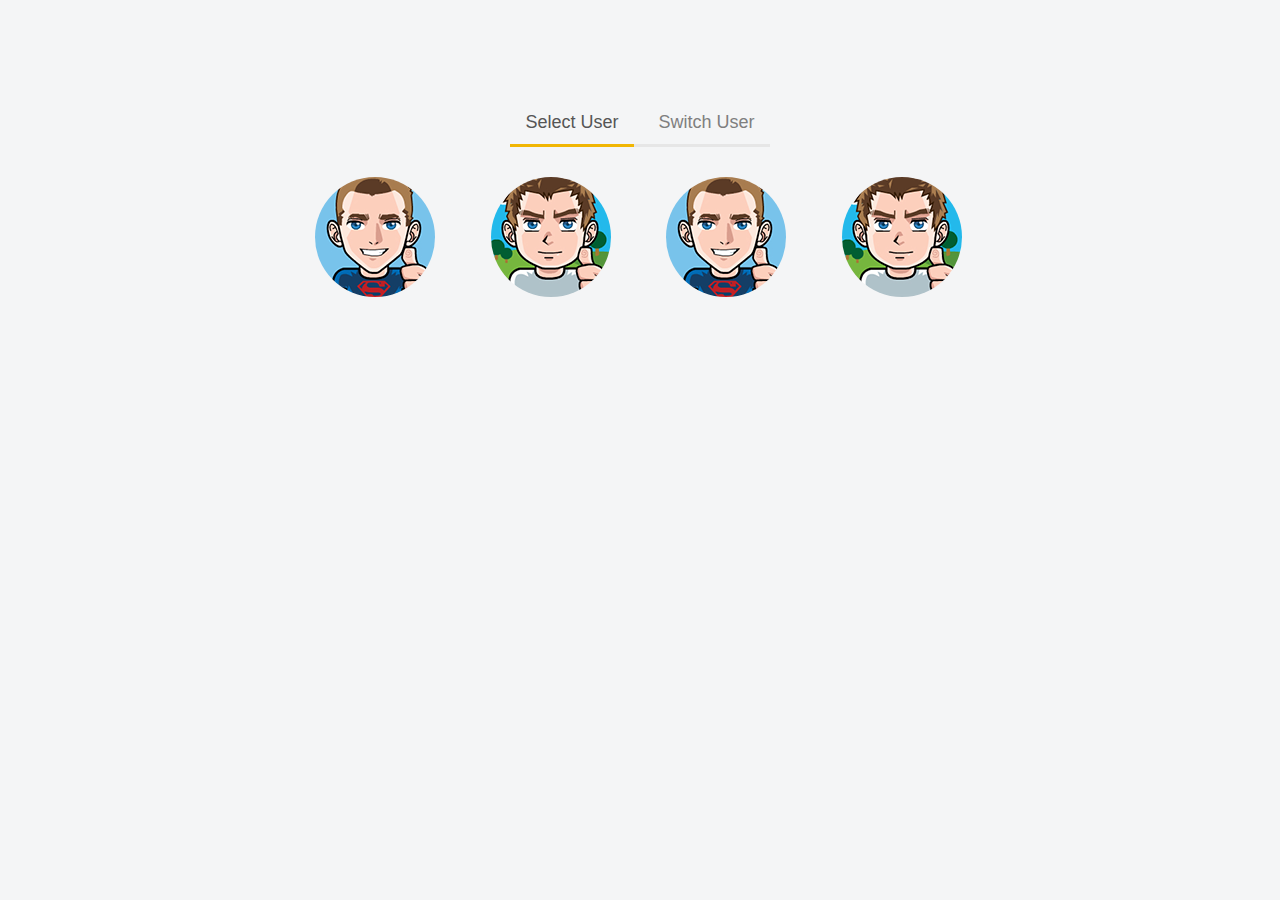
<file: first.html>
<!DOCTYPE html>
<!--[if lt IE 7]>      <html class="no-js lt-ie9 lt-ie8 lt-ie7"> <![endif]-->
<!--[if IE 7]>         <html class="no-js lt-ie9 lt-ie8"> <![endif]-->
<!--[if IE 8]>         <html class="no-js lt-ie9"> <![endif]-->
<!--[if gt IE 8]><!--> <html class="no-js"> <!--<![endif]-->
	<head>
		<meta charset="utf-8">
		<meta http-equiv="X-UA-Compatible" content="IE=edge">
		<title>Roots login</title>
		<meta name="description" content="">
		<meta name="viewport" content="width=device-width, initial-scale=1">

		<link rel="stylesheet" href="css/style.css">
	</head>
	<body>

		<!-- content -->
		<div id="login">
			<div>
				<ul class="tabs_navigation tabs_navigation_login">
					<li><a href="" data-tab="select-user" class="active" id="select_user_tab">Select User</a></li>
					<li><a href="" data-tab="switch-user">Switch User</a></li>
				</ul>
				<ul class="tabs">
					<li data-tab="select-user" class="active_tab">
						<ul class="select-user">
							<li>
								<a href="" data-username="UserOne">
									<img src="images/loginUserOne.png" alt="UserOnePhoto">
								</a>
								<div class="select-user-align"></div>
							</li>
							<li>
								<a href="" data-username="UserTwo">
									<img src="images/loginUserTwo.png" alt="UserTwoPhoto">
								</a>
								<div class="select-user-align"></div>
							</li>
							<li>
								<a href="" data-username="UserOne">
									<img src="images/loginUserOne.png" alt="UserOnePhoto">
								</a>
								<div class="select-user-align"></div>
							</li>
							<li>
								<a href="" data-username="UserTwo">
									<img src="images/loginUserTwo.png" alt="UserTwoPhoto">
								</a>
								<div class="select-user-align"></div>
							</li>
						</ul>
						<form action="second.html" id="user_login" class="login_form rounded">
							<ul class="form-list">
								<li>
									<div class="alert alert-error rounded">
										<a href="" class="alert-close"></a>
										<p>An error message goes here!</p>
									</div>
									<input type="hidden" id="username" name="username" value="" class="input">
									<input type="password" placeholder="Password" class="input">
								</li>
								<li>
									<input type="submit" value="Login" class="btn btn-wide btn-apply">
									<a href="" class="link-simple">forgot your password?</a>
								</li>
							</ul>
						</form>
					</li>
					<li data-tab="switch-user">
						<form action="second.html" id="user_switch" class="login_form rounded">
							<ul class="form-list">
								<li><input type="text" name="username" placeholder="Username" class="input"></li>
								<li><input type="password" placeholder="Password" class="input"></li>
								<li>
									<input type="submit" value="Login" class="btn btn-wide btn-apply">
									<a href="" class="link-simple">forgot your password?</a>
								</li>
							</ul>
						</form>
					</li>
				</ul>
			</div>
		</div>
		<!-- content end -->

		<!-- scripts -->
		<script src="https://cdnjs.cloudflare.com/ajax/libs/jquery/1.10.2/jquery.js"></script>
		<script>
		$(document).ready(function() {

			// select user
			$("#user_login").hide();

			function open_users() {
				$(".select-user a").removeClass("active"); // remove active class on user elements
				$(".select-user a").show(300); // show hidden users
				$("#user_login").animate({opacity: '0', height: 'toggle'}, 500); // hide login form
			}

			function close_users(element) {
				element.addClass("active");
				$(".select-user a").not(element).hide(300);
				$("#username").val($(element).data("username"));
				$("#user_login").animate({opacity: '1', height: 'toggle'}, 500);
			}

			$(".select-user a").click(function(e){
				e.preventDefault();

				if($(this).hasClass("active")) {
					open_users();
				} else {
					close_users($(this));
				}
			});
			// select user end

			// $("#select_user_tab").not("active").click(function() { // open users when you go back from switch user to select user tab. remove if unwanted.
			// 	if ($(this).hasClass("active")) {
			// 		return;
			// 	} else {
			// 		open_users();
			// 	}
			// });

			// select user end

			// tabs responsive slide --- uncomment this to have tabs with effects.
			// var done = true;

			// $(".tabs_navigation a").click(function(e){
			// 	e.preventDefault();

			// 	// variables
			// 	tabs_navigation = $(this).closest(".tabs_navigation");
			// 	tabs = tabs_navigation.siblings(".tabs");
			// 	tab_selected = $(this).data("tab");
			// 	tab_element = tabs.find("[data-tab='" + tab_selected + "']");


			// 	if ($(this).hasClass("active") || !done) {

			// 		return;

			// 	} else {

			// 		done = false;

			// 		// tabs navigation
			// 		tabs_navigation.find("a.active").removeClass("active");
			// 		$(this).addClass("active");

			// 		// tabs
			// 		tabs.find(".active_tab").fadeOut(300);

			// 		tabs.animate({
			// 			height: tab_element.height()
			// 		}, 300, function(){
			// 			$(this).css( "height", "auto" );
			// 		});

			// 		tab_element.fadeIn(300, function(){
			// 			tabs.find(".active_tab").removeClass("active_tab");
			// 			$(this).addClass("active_tab");
			// 			done = true;
			// 		});

			// 	};

			// });
			// tabs responsive slide end

			// tabs responsive regular
			$(".tabs_navigation a").click(function(e){
				e.preventDefault();

				// variables
				tabs_navigation = $(this).closest(".tabs_navigation");
				tabs = tabs_navigation.siblings(".tabs");
				tab_selected = $(this).data("tab");
				tab_element = tabs.find("[data-tab='" + tab_selected + "']");


				if ($(this).hasClass("active") == false) {

					// tabs navigation
					tabs_navigation.find("a.active").removeClass("active");
					$(this).addClass("active");

					// tabs
					tabs.find(".active_tab").css("display", "none");

					tabs.css("height", tab_element.height());
					tabs.css( "height", "auto" );

					tab_element.css("display", "block");
					tabs.find(".active_tab").removeClass("active_tab");
					tab_element.addClass("active_tab");
				}

			});
			// tabs responsive regular end

			// Alert
			$(".alert-close").click(function(e){
				e.preventDefault();

				$(this).parent().animate({opacity: "0"}, 300, function(){
					$(this).empty();
					$(this).css({
							margin : '0px',
							padding : '0px',
							height : '0px'
					});
				});
			});
			// Alert end

		});
		</script>
		<!-- scripts end -->

	</body>
</html>
</file>
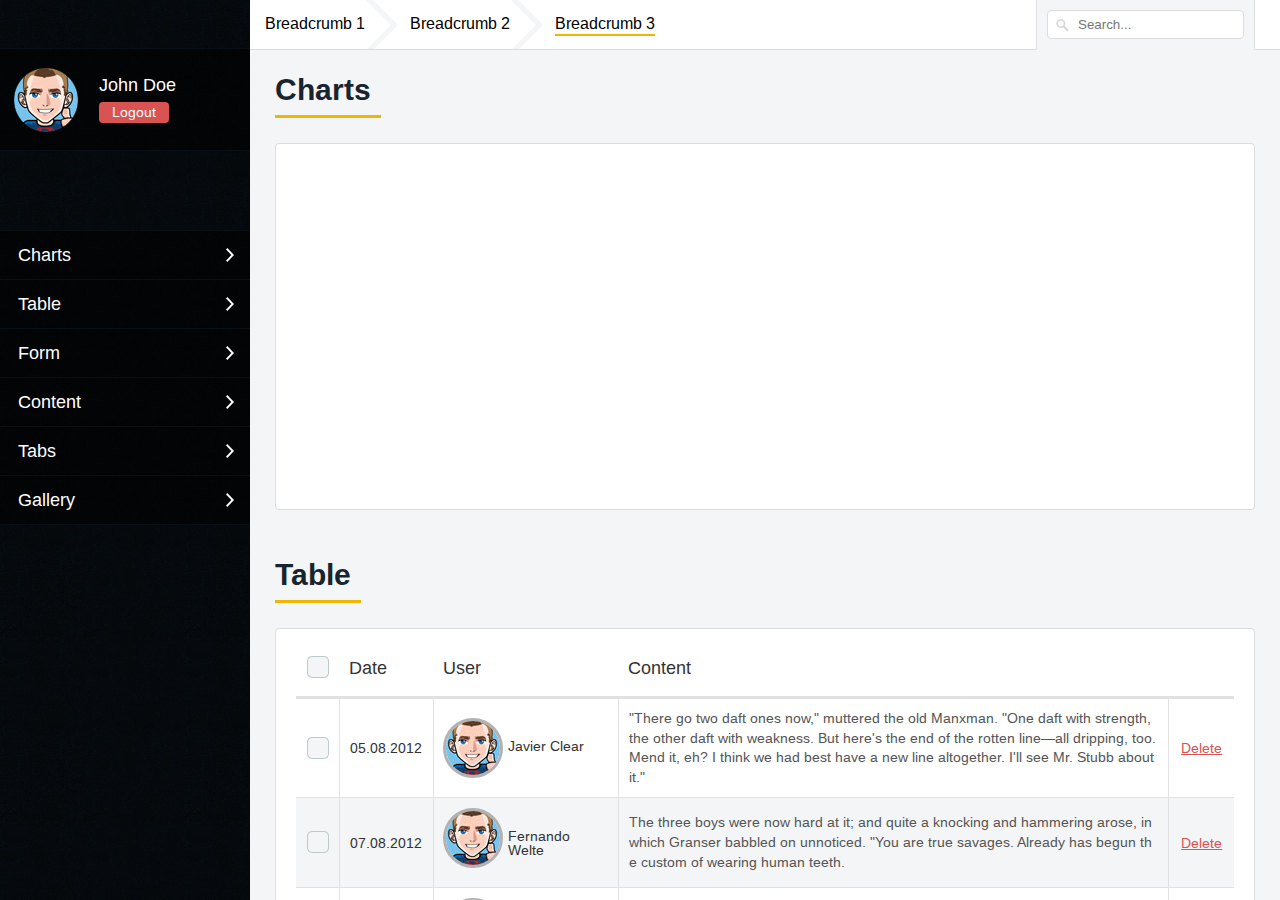
<file: main.html>
<!doctype html>
<!--[if lt IE 7]> <html class="no-js lt-ie9 lt-ie8 lt-ie7" lang="en"> <![endif]-->
<!--[if IE 7]>    <html class="no-js lt-ie9 lt-ie8" lang="en"> <![endif]-->
<!--[if IE 8]>    <html class="no-js lt-ie9" lang="en"> <![endif]-->
<!--[if gt IE 8]><!--> <html class="no-js" lang="en"> <!--<![endif]-->
<head>
  <meta charset="utf-8">
  <meta http-equiv="X-UA-Compatible" content="IE=edge,chrome=1">
  <title>Roots - Admin theme</title>
  <meta name="description" content="">

  <meta name="viewport" content="width=device-width">
  <link rel="stylesheet" href="css/screen.css">
  <!--[if lte IE 8]>
    <link rel="stylesheet" type="text/css" href="css/screenie8.css" />
    <script src="js/css3-mediaqueries.js" type="text/javascript"></script>
    <style type="text/css">
        #breadcrumbContainer select { display: inline !important; width:100%; margin-top:4px;}
        #breadcrumbContainer dl { display: none !important; }
    </style>
  <![endif]-->
  <link rel="stylesheet" href="css/lightbox.css" type="text/css" media="screen" />
  <link rel="stylesheet" href="css/jquery_ui/jquery.ui.all.css">
  <link href='http://fonts.googleapis.com/css?family=Arimo:400,400italic,700,700italic' rel='stylesheet' type='text/css'>

   <!-- HTML5 shim, for IE6-8 support of HTML5 elements -->
    <!--[if lt IE 9]>
     <script src="js/html5shiv.js" type="text/javascript"></script>
    <![endif]-->
  
  <script src="js/selectivizr-min.js" type="text/javascript"></script>

</head>
<body>
  <!--[if lt IE 7]><p class=chromeframe>Your browser is <em>ancient!</em> <a href="http://browsehappy.com/">Upgrade to a different browser</a> or <a href="http://www.google.com/chromeframe/?redirect=true">install Google Chrome Frame</a> to experience this site.</p><![endif]-->
<div class="sidebar cf"><!--Sidebar content-->  

  <div id="user_id" class="cf">
    <div id="user_idCenter">
        <div class="photoContainer">
            <div class="photoContainerBackground"></div>
            <img src="images/user.png" alt="" class="photoPhoto">
        </div>
        <div id="name">
            <p>John Doe</p>
            <a href="index.html">Logout</a>
        </div>
    </div>
  </div>

  <nav id="menu" class="cf">
    <div class="helperDiv cf">
        <a href="#chartsContent" class="menuItem">Charts</a>
        <a href="#tableContent" class="menuItem">Table</a>
        <a href="#formContent" class="menuItem">Form</a>
        <a href="#contentContent" class="menuItem">Content</a>
        <a href="#tabsContent" class="menuItem">Tabs</a>
        <a href="#galleryContent" class="menuItem">Gallery</a>
    </div>
  </nav>

</div>
<div class="content"><!--Body content-->
    
    <div class="infoField">
        <div id="breadcrumbContainer">
            <ul id="breadcrumbs"><!-- BREADCRUMBS -->
                <li><a href="" >Breadcrumb 1</a></li>
                <li><a href="" >Breadcrumb 2</a></li>
                <li><a href="" >Breadcrumb 3</a></li>
            </ul><!-- BREADCRUMBS END -->
        </div>
        <div id="searchFiled">
            <form method="get" action="/search">
            <input name="searchField" type="text" size="40" placeholder="Search..." />
            </form>
        </div>
    </div>

  <div class="contents cf">

    <!-- CHARTS -->
    <h2 class="contentHeading"><a id="chartsContent">Charts</a></h2>
    <section class="chartSection">
        <div id="chart-line" style="width:100%;height:300px"></div>
    </section>
    <!-- CHARTS END -->

    <!-- TABLE -->
    <h2 class="contentHeading"><a id="tableContent">Table</a></h2>
    <section class="tableSection">
        <table class="bordered" id="borderedTableSorter">

            <thead>
            <tr>
                <th class="tableCheckBox"><p class="checkers">
                    <input type="checkbox" id="sa_borderedCheckbox" name="sa_borderedCheckbox" data-checkbox-name="borderedCheckbox" class="selectall"/><label for="sa_borderedCheckbox"></label></p></th>
                <th class="tableDate"><span class="tableHeadHeaders">Date</span><span class="sorterPicture"></span></th>
                <th class="tableUser"><span class="tableHeadHeaders">User</span><span class="sorterPicture"></span></th>
                <th class="tableContentAction" colspan="2"><span class="tableHeadHeaders">Content</span><span class="sorterPicture"></span></th>
            </tr>
            </thead>

            <tfoot>
            <tr>
                <td colspan="5">
                    <div id="table_footer">
                        <div id="footerAction" class="cf">
                            <select data-placeholder="Choose an action..." class="chzn-select customSelect" style="width:200px;" tabindex="2" id="tableSelect">
                              <option value="Choose an action...">Choose an action...</option> 
                              <option value="Edit">Edit</option> 
                              <option value="Publish">Publish</option> 
                              <option value="Delete all selected">Delete all selected</option>
                            </select>
                            <ul id="actionButtons">
                                <li><a href="" class="buttonAction apply">Apply</a></li>
                                <li><a href="" class="buttonAction delete">Delete</a></li>
                            </ul>
                            <ul id="pager">
                                <li><a href="">◄</a></li>
                                <li><a href="" class="activePage">1</a></li>
                                <li><a href="">2</a></li>
                                <li><a href="">3</a></li>
                                <li><a href="">►</a></li>
                            </ul>
                        </div>
                    </div>
                </td>
            </tr>
            </tfoot>

            <tr>
                <td>
                    <p class="checkers">
                        <input type="checkbox" id="borderedCheckbox_0" name="borderedCheckbox" value="0" data-select-all="sa_borderedCheckbox" class="checkme" />
                        <label for="borderedCheckbox_0"></label></p></td>  
                <td>05.08.2012</td>
                <td>
                    <img src="images/author_1.jpg" alt="" class="authorPhotoPhoto">
                    <span class="author">
                        Javier Clear
                    </span>
                </td>     
                <td><p>"There go two daft ones now," muttered the old Manxman. "One daft with strength, the other daft with weakness. But here's the end of the rotten line&mdash;all dripping, too. Mend it, eh? I think we had best have a new line altogether. I'll see Mr. Stubb about it."</p></td>
                <td><a href="" class="popupBtn">Delete</a></td>
            </tr>        
            <tr>
                <td><p class="checkers"><input type="checkbox" id="borderedCheckbox_1" name="borderedCheckbox" value="1" data-select-all="sa_borderedCheckbox" class="checkme" /><label for="borderedCheckbox_1"></label></p></td> 
                <td>07.08.2012</td>
                <td>
                    <img src="images/author_1.jpg" alt="" class="authorPhotoPhoto">
                    <span class="author">
                        Fernando Welte
                    </span>
                </td>        
                <td><p>The three boys were now hard at it; and quite a knocking and hammering  arose, in which Granser babbled on unnoticed. "You are true savages. Already has begun the custom of wearing human teeth.</p></td>
                <td><a href="" class="popupBtn">Delete</a></td>
            </tr>
            <tr>

                <td><p class="checkers"><input type="checkbox" id="borderedCheckbox_2" name="borderedCheckbox" value="2" data-select-all="sa_borderedCheckbox" class="checkme" /><label for="borderedCheckbox_2"></label></p></td>  
                <td>09.08.2012</td>
                <td>
                    <img src="images/author_3.jpg" alt="" class="authorPhotoPhoto">
                    <span class="author">
                        Darren Blau
                    </span>
                </td>       
                <td><p>Thus speak of the whale, the great Cuvier, and John Hunter, and Lesson, those lights of zoology and anatomy.</p></td>
                <td><a href="" class="popupBtn">Delete</a></td>
            </tr>    
            <tr>
                <td><p class="checkers"><input type="checkbox" id="borderedCheckbox_3" name="borderedCheckbox" value="3" data-select-all="sa_borderedCheckbox" class="checkme" /><label for="borderedCheckbox_3"></label></p></td> 
                <td>09.08.2012</td>
                <td>
                    <img src="images/author_4.jpg" alt="" class="authorPhotoPhoto">
                    <span class="author">
                        Christian Talcott
                    </span>
                </td>
                <td><p>"Is Bombay far from here?" asked Passepartout. "Pretty far.  It is a ten days' voyage by sea." "And in what country is Bombay?" "India." "In Asia?" "Certainly." "The deuce!  I was going to tell you there's one thing that worries me&mdash;my burner!" "What burner?" "My gas-burner, which I forgot to turn off, and which is at this moment burning at my expense.</p></td>
                <td><a href="" class="popupBtn">Delete</a></td>

            </tr>
            <tr>
                <td><p class="checkers"><input type="checkbox" id="borderedCheckbox_4" name="borderedCheckbox" value="4" data-select-all="sa_borderedCheckbox" class="checkme" /><label for="borderedCheckbox_4"></label></p></td> 
                <td>12.08.2012</td>
                <td>
                    <img src="images/author_5.jpg" alt="" class="authorPhotoPhoto">
                    <span class="author">
                        Mathew Hartin
                    </span>
                </td>
                <td><p>"Where is there any water?" he said.  "He is dying fast, and very thirsty.  It is Lord Garrick." "Lord Garrick!" said my brother; "the Chief Justice?" "The water?" he said. "There may be a tap," said my brother, "in some of the houses.  We have no water. </p></td>
                <td><a href="" class="popupBtn">Delete</a></td>
            </tr>
            <tr>
                <td><p class="checkers"><input type="checkbox" id="borderedCheckbox_5" name="borderedCheckbox" value="5" data-select-all="sa_borderedCheckbox" class="checkme" /><label for="borderedCheckbox_5"></label></p></td>
                <td>13.08.2012</td>
                <td>
                    <img src="images/author_6.jpg" alt="" class="authorPhotoPhoto">
                    <span class="author">
                        Erik Vassel
                    </span>
                </td> 
                <td><p>"Come!" said Phileas Fogg to his servant. "But let them at least give me back my shoes!" cried Passepartout angrily. "Ah, these are pretty dear shoes!" he muttered, as they were handed to him.</p></td>
                <td><a href="" class="popupBtn">Delete</a></td>
            </tr>
            <tr>
                <td><p class="checkers"><input type="checkbox" id="borderedCheckbox_6" name="borderedCheckbox" value="6" data-select-all="sa_borderedCheckbox" class="checkme" /><label for="borderedCheckbox_6"></label></p></td> 
                <td>15.08.2012</td>
                <td>
                    <img src="images/author_7.jpg" alt="" class="authorPhotoPhoto">
                    <span class="author">
                        Neil Lettinga
                    </span>
                </td>
                <td><p>"It were better <em>that you held the key,</em> Tars Tarkas," I replied He smiled, and said no more, but that night as we were making camp I saw him unfasten Dejah Thoris' fetters himself. With all his cruel ferocity and coldness there was an undercurrent of something in Tars Tarkas which he seemed ever battling to subdue.</p></td>
                <td><a href="" class="popupBtn">Delete</a></td>
            </tr>    
            <tr>

                <td><p class="checkers"><input type="checkbox" id="borderedCheckbox_7" name="borderedCheckbox" value="7" data-select-all="sa_borderedCheckbox" class="checkme" /><label for="borderedCheckbox_7"></label></p></td> 
                <td>16.08.2012</td>
                <td>
                    <img src="images/author_8.jpg" alt="" class="authorPhotoPhoto">
                    <span class="author">
                        Lance Schlomann
                    </span>
                </td>
                <td><p>"Now there is Mr. Joker, one of our clowns," continued the china lady, "who is always trying to stand upon his head.  He has broken himself so often that he is mended in a hundred places, and doesn't look at all pretty.  Here he comes now, so you can see for yourself."</p></td>
                <td><a href="" class="popupBtn">Delete</a></td>
            </tr>
            <tr>
                <td><p class="checkers"><input type="checkbox" id="borderedCheckbox_8" name="borderedCheckbox" value="8" data-select-all="sa_borderedCheckbox" class="checkme" /><label for="borderedCheckbox_8"></label></p></td> 
                <td>16.08.2012</td>
                <td>
                    <img src="images/author_9.jpg" alt="" class="authorPhotoPhoto">
                    <span class="author">
                        Kelly Heasley
                    </span>
                </td>
                <td><p>"Thank you," returned Mr. Fogg, descending mathematically to the saloon. Passepartout clasped the pilot's hand and shook it heartily in his delight, exclaiming, "Pilot, you are the best of good fellows!" The pilot probably does not know to this day why his responses won him this enthusiastic greeting.</p></td>
                <td><a href="" class="popupBtn">Delete</a></td>
            </tr>
            <tr>
                <td><p class="checkers"><input type="checkbox" id="borderedCheckbox_9" name="borderedCheckbox" value="9" data-select-all="sa_borderedCheckbox" class="checkme" /><label for="borderedCheckbox_9"></label></p></td> 
                <td>18.08.2012</td>
                <td>
                    <img src="images/author_3.jpg" alt="" class="authorPhotoPhoto">
                    <span class="author">
                        Darren Blau
                    </span>
                </td>
                <td><p>She was surprised, as she walked along, to see how pretty the country was about her.</p></td>
                <td><a href="" class="popupBtn">Delete</a></td>
            </tr> 

        </table>
    </section>
    <!-- TABLE END -->

    <!-- FORM -->
    <h2 class="contentHeading"><a id="formContent">Form</a></h2>
    <section>
        <div id="formCointainerInner" class="cf">
            <div class="alert cf" id="successMsg"><p>A success message goes here!</p><a href="javascript:void(0);" class="close"></a></div>
            <div class="alert cf" id="errorMsg"><p>An error message goes here!</p><a href="javascript:void(0);" class="close"></a></div>
            <div class="alert cf" id="informationMsg"><p>An informative message goes here!</p><a href="javascript:void(0);" class="close"></a></div>
            <form action=".">
                <ul class="formList">
                    <li><label for="SmallInput">Small input field</label></li>
                    <li><input type="text" class="inputField inputSmall" id="SmallInput"></li>
                    <li><label for="MediumInput">Medium input field</label></li>
                    <li><input type="text" class="inputField inputMedium" id="MediumInput"></li>
                    <li><label for="LargeInput">Large input field</label></li>
                    <li><input type="text" class="inputField inputLarge" id="LargeInput"></li>
                    <li><label for="error">Input label with error</label></li>
                    <li><input type="text" class="inputField inputSmall" id="error"></li>
                    <li><label for="formSelect">Dropdown:</label></li>
                    <li class="selectDrop">
                        <select data-placeholder="Choose an action..." class="customSelect chzn-select" style="width:200px;" tabindex="2" id="formSelect">
                            <option>Choose an action...</option>
                            <option>Through Google</option>
                            <option>Through Twitter</option>
                            <option>Other&hellip;</option>
                            <option>&lt;Hi&gt;</option>
                        </select>
                    </li>
                    <li>
                        <ul>
                            <li><legend>Radio buttons:</legend></li>
                            <li><label for="radio1"><input type="radio" name="radio" class="customRadio" id="radio1"/> Saying hi</label></li>
                            <li><label for="radio2"><input type="radio" name="radio" class="customRadio" id="radio2"/> Sending feedback</label></li>
                        </ul>
                    </li>
                    <li>
                        <ul>
                            <li><legend>Checkboxes:</legend></li>
                            <li><label for="formCheckbox1"><input type="checkbox" class="customCheck" id="formCheckbox1"/> Please contact me back</label></li>
                            <li><label for="formCheckbox2"><input type="checkbox" class="customCheck" id="formCheckbox2"/> Please contact me back</label></li>
                        </ul>
                    </li>
                    <li><label for="formCustomIpload">Upload file:</label></li>
                    <li><input class="customUploadField" type="file" id="formCustomIpload"/></li>
                    <li>
                        <div class="dateHolder" id="leftDateHolder">
                            <label for="datepicker" class="dateHolderLable">Starting date:</label>
                            <input type="text" class="inputField date" id="datepicker">
                        </div>
                        <div class="dateHolder" id="rightDateHolder">
                            <label for="datepicker2" class="dateHolderLable">Ending date:</label>
                            <input type="text" class="inputField date" id="datepicker2">
                        </div>
                    </li>
                    <li><label for="markItUp">Text area</label></li>
                    <li>
                        <div class="textareaContainer">
                            <textarea id="markItUp" cols="80" rows="20"></textarea>
                        </div>
                    </li>
                    <li class="demoSubmits"><input class="submit" type="submit" value="Submit" name="submit"></li>
                    <li class="demoSubmits"><input class="submit" type="submit" value="Long submit" name="submit"></li>
                </ul>
            </form>
        </div>
    </section>
    <!-- FORM END -->


    <!-- CONTENT -->
    <h2 class="contentHeading"><a id="contentContent">Content</a></h2>
    <section>
        <h1>Heading 1</h1><br>
        <h2>Heading 2</h2><br>
        <h3>Heading 3</h3><br>
        <h4>Heading 4</h4><br>
        <h5>Heading 5</h5><br>
        <h6>Heading 6</h6><br>
        <p>p Well, <em>the way they make shows is,</em> they make one show. That show's called a pilot. Then they show that show to the people who make shows, and on the strength of that one show they decide if they're going to make more shows. Some pilots get picked and become television programs. Some don't, <a href="">become nothing</a>. She starred in one of the ones that became nothing. /p</p><br>
        <a href="">A link</a><br><br>
        <div class="demoLists">
            <h4>Unodered list:</h4><br>
            <ul>
                <li>"The heart began to beat</li>
                <li> If one  lived through them, he</li>
                <li> The heels became  numb first
                    <ul>
                        <li>"Don't be afraid now," said he</li>
                        <li>"Stop your grinning," <em>shouted I</em></li>
                        <li> Queequeg, look here&mdash;you sabbee me</li>
                        <li> "You gettee in," he added</li>
                    </ul>
                </li>
                <li> They did not <a href="">rave</a> or <a href="">sleep</a></li>
            </ul>
        </div>
        <div class="demoLists">
            <h4>Odered list:</h4><br>
            <ol>
                <li>"The heart began to beat</li>
                <li>  Then came the scarlet rash</li>
                <li> The heels became  numb first
                    <ul>
                        <li>"Don't be afraid now," said he</li>
                        <li>"Stop your grinning," shouted I</li>
                        <li> Queequeg, look here&mdash;you sabbee me</li>
                        <li> "You gettee in," he added</li>
                    </ul>
                </li>
                <li> They did not rave or sleep</li>
            </ol>
        </div>
    </section>
    <!-- CONTENT END -->


    <!-- LEFT & RIGHT -->
    <div class="left">
    <h2 class="contentHeading">Left</h2>
    <section>
        <blockquote>
            <p>At that time it was quite clear in my <em>own mind</em> that the Thing had come from the planet Mars, but I judged it improbable that it contained any living creature.</p>
            <span>John Karter</span>
        </blockquote>
        <blockquote class="rightBlockQ cf">
            <p>"Granser, what for do you always say so much what nobody knows?"</p>
            <span>John Karter</span>
        </blockquote>
    </section>
    </div>
    <div class="right">
    <h2 class="contentHeading">Right</h2>
    <section>
         <ul class='tabs'>
            <li><a href='#tab11'>Form</a></li>
            <li><a href='#tab22'>Chart</a></li>
        </ul>
        <div class="tabsContent" id='tab11'>
            <form action=".">
                <ul class="formList">
                    <li><label for="SmallInput2">Small input label</label></li>
                    <li><input type="text" class="inputField inputSmall" id="SmallInput2"></li>
                    <li><label for="markItUpSec">Text area</label></li>
                    <li>
                        <div class="textareaContainer">
                            <textarea id="markItUpSec" cols="80" rows="20"></textarea>
                        </div>
                    </li>
                    <li class="demoSubmits"><input class="submit" type="submit" value="Submit" name="submit"></li>
                </ul>
            </form>
        </div>
        <div class="tabsContent chart" id='tab22'>
              <div id="chart-bar" style="width:100%;height:300px"></div>
        </div>
    </section>
    </div>
    <!-- LEFT & RIGHT END -->



    <!-- TABS -->
    
    <h2 class="contentHeading"><a id="tabsContent">Tabs</a></h2>
    <section>
        <ul class='tabs'>
            <li><a href='#tab1'>Tab 1</a></li>
            <li><a href='#tab2'>Tab 2</a></li>
            <li><a href='#tab3'>Tab 3</a></li>
        </ul>
        <div class="tabsContent" id='tab1'>
            <h3>Section 1</h3>
            <p>'They all can,' said the Duchess; 'and most of 'em do.' 'I don't know of any that do,' Alice said very politely, feeling quite  pleased to have <em>got into a conversation.</em> 'You don't know much,' said the Duchess; 'and that's a fact.' Alice did not at all like the tone of this remark, and thought it would  be as well to introduce some other subject of conversation. While she  was trying to fix on one, the cook took the cauldron of soup off the  fire, and at once set to work throwing everything within her reach at  the Duchess and the baby&mdash;the fire-irons came first; then followed a  shower. While she  was <a href="">trying to fix</a> did not at all like the on one of saucepans.</p>
        </div>
        <div class="tabsContent" id='tab2'>
            <h3>Section 2</h3>
            <p>"Now Jonah's Captain, shipmates, was one whose <em>discernment detects crime</em> in any, but whose cupidity exposes it only in the penniless. In this world, shipmates, sin that pays its way can travel freely, and without a passport; whereas Virtue, if a pauper, is stopped at all frontiers. So Jonah's Captain prepares to test the length of Jonah's purse, ere he judge him openly. He charges him thrice the usual sum; and it's assented to.</p><br>
            <ul>
                <li>"The heart began to beat</li>
                <li> If one  lived through them, he</li>
                <li> The heels became  numb first
                    <ul>
                        <li><a href="">"Don't be afraid now," said he</a></li>
                        <li>"Stop your grinning," shouted I</li>
                        <li> Queequeg, look here&mdash;you sabbee me</li>
                        <li> "You gettee in," he added</li>
                    </ul>
                </li>
                <li> They did not rave or sleep</li>
            </ul><br>
            <p>Then the Captain knows that Jonah is a fugitive; but at the same time resolves to help a flight that paves its rear with gold. Yet when Jonah fairly takes out his purse, prudent suspicions still molest the Captain. He rings every coin to find a counterfeit. Not a forger, any way, he mutters; and Jonah is put down for his passage. 'Point out my state-room, Sir,' says Jonah now, 'I'm travel-weary; I need sleep.' 'Thou lookest like it,' says the Captain, <em>'there's thy room.'</em> Jonah enters, and would <em>lock the door</em>, but the lock contains no key. Hearing him foolishly fumbling there, the Captain laughs lowly to himself, and mutters something about the doors of convicts' cells being never allowed to be locked within.</p>
        </div>
        <div class="tabsContent" id='tab3'>
            <h3>Section 3</h3>
            <p>"Glinda might," he suggested. <a href="">"Who is Glinda?"</a> inquired the Scarecrow. "The Witch of the South.  She is the most powerful of all the Witches, and rules over the Quadlings.  Besides, her castle stands on the edge of the desert, so she may know a way to cross it." "Glinda is a Good Witch, isn't she?" asked the child. "The Quadlings think she is good," said the soldier, "and she is kind to everyone. <em>I have heard that Glinda is a beautiful woman, who knows how to keep young in spite of the many years she has lived."</em> "How can I get to her castle?" asked Dorothy. "The road is straight to the South," he answered, "but it is said to be full of dangers to travelers.  There are wild beasts in the woods, and a race of queer men who do not like strangers to cross their country. For this reason none of the Quadlings ever come to the Emerald City." The soldier then left them and the Scarecrow said: "It seems, in spite of dangers, that the best thing Dorothy can do is to travel to the Land of the South and ask Glinda to help her.  For, of course, if Dorothy stays here she will never get back to Kansas." "You must have been thinking again," remarked the Tin Woodman. "I have," said the Scarecrow.</p>
        </div>        
    </section>

    <!-- TABS END -->


     <!-- GALLERY -->
    <h2 class="contentHeading"><a id="galleryContent">Gallery</a></h2>
    <section class="gallerySection">
        <ul class="galleryListContainer">
            <li class="galleryListElement">
                <div class="galleryImage">
                    <img src="images/imageImage1.jpg" alt="">
                    <div class="gallerOverlay">
                        <div class="galleryButtons">
                            <a href="images/bigger/imageImage1.jpg" class="view button" rel="lightbox" title="image 1">View</a>
                            <a href="" class="delete button popupBtn">Delete</a>
                        </div>
                    </div>
                </div>
            </li>
            <li class="galleryListElement">
                <div class="galleryImage">
                    <img src="images/imageImage2.jpg" alt="">
                    <div class="gallerOverlay">
                        <div class="galleryButtons">
                           <a href="images/bigger/imageImage2.jpg" class="view button" rel="lightbox" title="image 2">View</a>
                            <a href="" class="delete button popupBtn">Delete</a>
                        </div>
                    </div>
                </div>
            </li>
            <li class="galleryListElement">
                <div class="galleryImage">
                    <img src="images/imageImage3.jpg" alt="">
                    <div class="gallerOverlay">
                        <div class="galleryButtons">
                            <a href="images/bigger/imageImage3.jpg" class="view button" rel="lightbox" title="image 3">View</a>
                            <a href="" class="delete button popupBtn">Delete</a>
                        </div>
                    </div>
                </div>
            </li>
            <li class="galleryListElement">
                <div class="galleryImage">
                    <img src="images/imageImage4.jpg" alt="">
                    <div class="gallerOverlay">
                        <div class="galleryButtons">
                            <a href="images/bigger/imageImage4.jpg" class="view button" rel="lightbox" title="image 4">View</a>
                            <a href="" class="delete button popupBtn">Delete</a>
                        </div>
                    </div>
                </div>
            </li>
            <li class="galleryListElement">
                <div class="galleryImage">
                    <img src="images/imageImage5.jpg" alt="">
                    <div class="gallerOverlay">
                        <div class="galleryButtons">
                           <a href="images/bigger/imageImage5.jpg" class="view button" rel="lightbox" title="image 5">View</a>
                            <a href="" class="delete button popupBtn">Delete</a>
                        </div>
                    </div>
                </div>
            </li>
            <li class="galleryListElement">
                <div class="galleryImage">
                    <img src="images/imageImage6.jpg" alt="">
                    <div class="gallerOverlay">
                        <div class="galleryButtons">
                           <a href="images/bigger/imageImage6.jpg" class="view button" rel="lightbox" title="image 6">View</a>
                            <a href="" class="delete button popupBtn">Delete</a>
                        </div>
                    </div>
                </div>
            </li>
            <li class="galleryListElement">
                <div class="galleryImage">
                    <img src="images/imageImage7.jpg" alt="">
                    <div class="gallerOverlay">
                        <div class="galleryButtons">
                           <a href="images/bigger/imageImage7.jpg" class="view button" rel="lightbox" title="image 7">View</a>
                            <a href="" class="delete button popupBtn">Delete</a>
                        </div>
                    </div>
                </div>
            </li>
            <li class="galleryListElement">
                <div class="galleryImage">
                    <img src="images/imageImage8.jpg" alt="">
                    <div class="gallerOverlay">
                        <div class="galleryButtons">
                           <a href="images/bigger/imageImage8.jpg" class="view button" rel="lightbox" title="image 8">View</a>
                            <a href="" class="delete button popupBtn">Delete</a>
                        </div>
                    </div>
                </div>
            </li>
            <li class="galleryListElement">
                <div class="galleryImage">
                    <img src="images/imageImage9.jpg" alt="">
                    <div class="gallerOverlay">
                        <div class="galleryButtons">
                           <a href="images/bigger/imageImage9.jpg" class="view button" rel="lightbox" title="image 9">View</a>
                            <a href="" class="delete button popupBtn">Delete</a>
                        </div>
                    </div>
                </div>
            </li>
            <li class="galleryListElement">
                <div class="galleryImage">
                    <img src="images/imageImage10.jpg" alt="">
                    <div class="gallerOverlay">
                        <div class="galleryButtons">
                           <a href="images/bigger/imageImage10.jpg" class="view button" rel="lightbox" title="image 10">View</a>
                            <a href="" class="delete button popupBtn">Delete</a>
                        </div>
                    </div>
                </div>
            </li>
            <li class="galleryListElement">
                <div class="galleryImage">
                    <img src="images/imageImage1.jpg" alt="">
                    <div class="gallerOverlay">
                        <div class="galleryButtons">
                           <a href="images/bigger/imageImage1.jpg" class="view button" rel="lightbox" title="image 11">View</a>
                            <a href="" class="delete button popupBtn">Delete</a>
                        </div>
                    </div>
                </div>
            </li>
            <li class="galleryListElement">
                <div class="galleryImage">
                    <img src="images/imageImage2.jpg" alt="">
                    <div class="gallerOverlay">
                        <div class="galleryButtons">
                           <a href="images/bigger/imageImage2.jpg" class="view button" rel="lightbox" title="image 12">View</a>
                            <a href="" class="delete button popupBtn">Delete</a>
                        </div>
                    </div>
                </div>
            </li>
        </ul>
    </section>
    <!-- GALLERY END -->

    <div class="pop_up">
        <h1>Delete this item?</h1>
        <ul class="cf">
            <li><a href="" class="buttonAction apply">Yes</a></li>
            <li><a href="" class="buttonAction delete no">No</a></li>
        </ul>
    </div>

  </div>
</div>

<!-- JAVASCRIPTS -->

<script src="http://ajax.googleapis.com/ajax/libs/jquery/1.7.2/jquery.min.js"></script>


<!-- bPopum -->

<script type="text/javascript" src="js/jquery.bpopup-0.7.0.min.js"></script>
<script type="text/javascript">
$(function() {

    $('.popupBtn').on('click', function(e) {

        e.preventDefault();

        $('.pop_up').bPopup({
            closeClass:'no',
            modalClose: true,
            opacity: 0.6,
            positionStyle: 'fixed' //'fixed' or 'absolute'
        });
    });

});
</script>

<!-- bPopum END -->


<!-- Menu toggle class -->
<script type="text/javascript">
$(function() {

  $(".helperDiv a").click(function(){
    $(this).addClass('active').siblings().removeClass('active');
  });

});
</script>
<!-- Menu toggle class END -->


<!-- Notification animation -->
<script type="text/javascript">
$(function() {

    // Yes, unnecessary code, but it's a bug fix for a nasty jump in the animation
        var $div = $('.alert');
        var height = $div.height();
        $div.hide().css({ height : 0 });
        $div.show().css({ height : height });
    //

    $(".alert a").click(function(){
        $(this).parent().animate({opacity: "0"}, 600, function(){
            $(this).animate({height: "0"}, 300, function(){
                $(this).remove();
        });
    });

  });

});
</script>
<!-- Notification animation END -->



<!-- iOS input field zoom fix -->
<script type="text/javascript">

$(function() {

  $("input[type=text], input[type=password], textarea, select").mouseover(zoomDisable).mousedown(zoomEnable);
  function zoomDisable(){
    $('head meta[name=viewport]').remove();
    $('head').prepend('<meta name="viewport" content="user-scalable=0" />');
  }
  function zoomEnable(){
    $('head meta[name=viewport]').remove();
    $('head').prepend('<meta name="viewport" content="user-scalable=1" />');
  }
});

</script>
<!-- iOS input field zoom fix END -->


<!-- Table zebra effect javascript -->
<script type="text/javascript">
$('.tables tr').mouseover(function(){
  $(this).addClass('highlight');
}).mouseout(function(){
  $(this).removeClass('highlight');
});

$(".tables tbody tr:even").addClass('alt');
</script>
<!-- Table zebra effect javascript END -->


<!-- Sidebar menu "JScrollPane" scroller javascript END -->
<script src="js/jquery.jscrollpane.min.js"></script>
<script src="js/jquery.mousewheel.js"></script>
<script src="js/jquery.throttledresize.js"></script>
<script type="text/javascript">
    $(document).ready(function(){
        var element = $('#menu').jScrollPane({ verticalGutter : 0, hideFocus : true });
        if ($(window).width() > 600) {
        $(window).on("throttledresize", function( event ) {
            $('#menu').data('jsp').reinitialise();
        });
        }else{
            var api = element.data('jsp');
            api.destroy();
        }
    });
</script>
<!-- Sidebar menu "JScrollPane" scroller javascript END -->


<!-- Custom upload field and Dropdown selector "Choosen" javascript and switch case (iOS optimized) -->
<script src="js/jquery.uniform.min.js" type="text/javascript" charset="utf-8"></script>
<script src="js/chosen.jquery.js" type="text/javascript"></script>
<script type="text/javascript">
    $(function(){
        $(".customUploadField, .customCheck, .customRadio").uniform();

        if ($(window).width() > 600) {
                $(".chzn-select").chosen();
                $('.chzn-search').hide();
        }else{
                $('.customSelect').uniform();
        }

    });
</script>
<!-- Custom upload field and Dropdown selector "Choosen" javascript and switch case (iOS optimized) END -->


<!-- Text editor "markItUp" javascript -->
<script type="text/javascript" src="js/jquery.markitup.js"></script>
<script type="text/javascript" src="js/markitup_settings.js"></script>
<script type="text/javascript">
$(function() {
    $('#markItUp').markItUp(mySettings);
    $('#markItUpSec').markItUp(mySettings);
});
</script>
<!-- Text editor "markItUp" javascript END -->


<!-- Table sorter javascript -->
<script type="text/javascript" src="js/jquery.tablesorter.js"></script>
<script type="text/javascript">
    $(document).ready(function() 
        { 
            $("#borderedTableSorter").tablesorter({
                headers: {0: {
                        sorter: false
                    }
                }
            }); 
        } 
    ); 
</script>

<script type="text/javascript">

$(document).ready(function(){
    $(':checkbox.selectall').on('click', function(){
        $(':checkbox[name="' + $(this).data('checkbox-name') + '"]').prop("checked", $(this).prop("checked"));
    });
    $(':checkbox.checkme').on('click', function(){
        var _selectall = $(this).prop("checked");
        if ( _selectall ) {
            $( ':checkbox[name="' + $(this).attr('name') + '"]' ).each(function(i){
                _selectall = $(this).prop("checked");
                return _selectall;
            });
        }
        $(':checkbox[name="' + $(this).data('select-all') + '"]').prop("checked", _selectall);
    });
});
            
</script>
<!-- Table sorter javascript END -->


<!-- Breadcrumbs dropdown javascript -->
<script type="text/javascript">
 // DOM ready
 $(function() {
   
  // Create the dropdown base
  $("#breadcrumbContainer").append('<select id="dropdownCustom"><select/>')  
  // Create default option "Go to..."
  $("<option />", {
     "selected": "selected",
     "value"   : "",
     "text"    : "Go to..."
  }).appendTo("#dropdownCustom");
  
  // Populate dropdown with menu items
  $("#breadcrumbContainer a").each(function() {
   var el = $(this);
   $("<option />", {
       "value"   : el.attr("href"),
       "text"    : el.text()
   }).appendTo("#dropdownCustom");
  });
  if($.browser.msie && parseInt($.browser.version, 10) == 8) {
      $("#breadcrumbContainer select").change(function() {
        window.location = $(this).find("option:selected").val();
      });
    }   
 });
</script>

<script type="text/javascript">
$(document).ready(function() {
    createDropDown();
    $(".dropdownCustomDl dt a").click(function() {
    $(".dropdownCustomDl dd ul").toggle();
    });
    $(document).bind('click', function(e) {
    var $clicked = $(e.target);
    if (! $clicked.parents().hasClass("dropdownCustomDl"))
    $(".dropdownCustomDl dd ul").hide();
    });
    $(".dropdownCustomDl dd ul li a").click(function() {
    var text = $(this).html();
    $(".dropdownCustomDl dt a").html(text);
    $(".dropdownCustomDl dd ul").hide();
    var source = $("#dropdownCustom");
    source.val($(this).find("span.value").html())
    });
});
function createDropDown(){
    var source = $("#dropdownCustom");
    var selected = source.find("option[selected]");  // get selected <option>
    var options = $("option", source);  // get all <option> elements
    // create <dl> and <dt> with selected value inside it
    $("#breadcrumbContainer").append('<dl id="target" class="dropdownCustomDl"></dl>')
    $("#target").append('<dt><a ' + selected.val() + '>' + selected.text() + 
        '</a></dt>')
    $("#target").append('<dd><ul></ul></dd>')
    // iterate through all the <option> elements and create UL
    options.each(function(){
        $("#target dd ul").append('<li><a href="' + $(this).val() + '">' + 
            $(this).text() + '</a></li>');
    });
}   
</script>
<!-- Breadcrumbs dropdown javascript END -->


<!-- Datepicker icon span add -->
<script type="text/javascript">
$(function() {
    $("#error").after('<span class="errorSpan">An error reason goes here!</span>');
});
</script>
<!-- Datepicker icon span add END -->


<!-- Datepicker -->
<script type='text/javascript' src='js/jquery-ui-1.8.17.custom.min.js'></script>
<script src="js/jquery.ui.widget.js"></script>
<script src="js/jquery.ui.datepicker.js"></script><!-- Datepicker (mini calendar) -->

<script type="text/javascript">
    $(function() {
        $( "#datepicker" ).datepicker();
        $( "#datepicker2" ).datepicker();
    });
</script>

<!-- Datepicker icon span add -->
<script type="text/javascript">
$(function() {
    $(".date").after('<span class="dateSpan"></span>');
});
</script>
<!-- Datepicker icon span add END -->

<!-- Datepicker END-->


<!-- Tabs -->
<script type="text/javascript">
// Wait until the DOM has loaded before querying the document
$(document).ready(function(){
    $('ul.tabs').each(function(){
        // For each set of tabs, we want to keep track of
        // which tab is active and it's associated content
        var $active, $content, $links = $(this).find('a');

        // If the location.hash matches one of the links, use that as the active tab.
        // If no match is found, use the first link as the initial active tab.
        $active = $($links.filter('[href="'+location.hash+'"]')[0] || $links[0]);
        $active.addClass('active');
        $content = $($active.attr('href'));

        // Hide the remaining content
        $links.not($active).each(function () {
            $($(this).attr('href')).hide();
        });

        // Bind the click event handler
        $(this).on('click', 'a', function(e){
            // Make the old tab inactive.
            $active.removeClass('active');
            $content.hide();

            // Update the variables with the new link and content
            $active = $(this);
            $content = $($(this).attr('href'));

            // Make the tab active.
            $active.addClass('active');
            $content.show();

            // Prevent the anchor's default click action
            e.preventDefault();
        });
    });
});
</script>
<!-- Tabs END -->


<!-- Charts -->
<script src="js/jquery.flot.js" type="text/javascript"></script>
<script src="js/jquery.flot.resize.js" type="text/javascript"></script>
<script src="js/jquery.flot.tooltip.min.js" type="text/javascript"></script>
<script type="text/javascript">
$(function () {

    var chartColours = ['#88bbc8', '#ed7a53', '#9FC569', '#bbdce3', '#9a3b1b', '#5a8022', '#2c7282'];

    var d1 = [];
    var d2 = []

    random_value = 200;
    for (var index = 0, counter = 40; index < counter; index++) {

        var randomValue = Math.random() * 100 + 15 + random_value;
        var randomVariance = Math.random() * 20;
        var v = randomValue / 25 
                + (Math.cos((index * counter * 11) / 960) + 2) * 78 
                + (Math.cos(index / 7) + 2) * 7
                + (Math.cos(index / 17) + 2) * 1;

        d1.push([index, v+randomVariance]);
        random_value = randomValue * .9;

    } 

    random_value = 100;
     for (var index = 0, counter = 40; index < counter; index++) {

        var randomValue = Math.random() * 100 + 15 + random_value;
        var randomVariance = Math.random();
        var v = randomValue / 15
                + (Math.cos((index * counter * 11) / 960) + 2) / 62
                + (Math.cos(index / 7) + 2) * 7
                + (Math.cos(index / 17) + 2) * 1;

        d2.push([index, v+randomVariance]);
        random_value = randomValue * .9;

    } 
   
    var options = {
                grid: {
                    show: true,
                    aboveData: true,
                    color: "#3f3f3f" ,
                    labelMargin: 5,
                    axisMargin: 0, 
                    borderWidth: 0,
                    borderColor:null,
                    minBorderMargin: 5 ,
                    clickable: true, 
                    hoverable: true,
                    autoHighlight: true,
                    mouseActiveRadius: 20
                },
                series: {
                    grow: {
                        active: false,
                        stepMode: "linear",
                        steps: 30,
                        stepDelay: true
                    },
                    lines: {
                        show: true,
                        fill: true,
                        lineWidth: 4,
                        steps: false
                        },
                    points: {
                        show:true,
                        radius: 3,
                        symbol: "circle",
                        fill: true,
                        borderColor: "#fff"
                    }
                },
                legend: { 
                    position: "nw", 
                    margin: [0,-30], 
                    noColumns: 0,
                    labelBoxBorderColor: null
                },
                yaxis: { min: 0 },
                xaxis: {ticks:10, tickDecimals: 0},
                colors: chartColours,
                shadowSize:1,
                tooltip: true, //activate tooltip
                tooltipOpts: {
                    content: "%s : %y.0",
                    shifts: {
                        x: -30,
                        y: -50
                    }
                }
            };   


            var chart_placeholder = $("#chart-line");
    
            $.plot(chart_placeholder, [ 

                {
                    label: "Visits", 
                    data: d1,
                    lines: {fillColor: "#f2f7f9"},
                    points: {fillColor: "#88bbc8"}
                }, 
                {   
                    label: "Unique Visits", 
                    data: d2,
                    lines: {fillColor: "#fff8f2"},
                    points: {fillColor: "#ed7a53"}
                } 

            ], options);
            chart_placeholder.resize();


             var options_bar_chart = {
                grid: {
                    show: true,
                    aboveData: true,
                    color: "#3f3f3f" ,
                    labelMargin: 5,
                    axisMargin: 0, 
                    borderWidth: 0,
                    borderColor:null,
                    minBorderMargin: 5 ,
                    clickable: true, 
                    hoverable: true,
                    autoHighlight: true,
                    mouseActiveRadius: 20
                },
                series: {
                    grow: {
                        active: false,
                        stepMode: "linear",
                        steps: 20,
                        stepDelay: true
                    },
                    bars: {
                        show: true,
                        fill: true,
                        lineWidth: 1,
                        steps: false
                        }
                },
                legend: { 
                    position: "nw", 
                    margin: [0,-30], 
                    noColumns: 0,
                    labelBoxBorderColor: null
                },
                yaxis: { min: 0 },
                xaxis: {ticks:10, tickDecimals: 0},
                colors: chartColours,
                shadowSize:1,
                tooltip: true, //activate tooltip
                tooltipOpts: {
                    content: "%s : %y.0",
                    shifts: {
                        x: -30,
                        y: -50
                    }
                }
            };  

            var chart_placeholder_bar = $("#chart-bar");
    
            $.plot(chart_placeholder_bar, [ 

                {
                    label: "Visits", 
                    data: d1,
                    bars: {fillColor: "#f2f7f9"},
                    points: {fillColor: "#88bbc8"}
                }, 
                {   
                    label: "Unique Visits", 
                    data: d2,
                    bars: {fillColor: "#fff8f2"},
                    points: {fillColor: "#ed7a53"}
                } 

            ], options_bar_chart);
            chart_placeholder_bar.resize();




});
</script>
<!-- Charts END -->


<!-- Lightbox -->
<script type="text/javascript">
    if($(window).width() > 600) {
        var sc = document.createElement('script');
        sc.src = 'js/lightbox.js';
        sc.type = 'text/javascript';
        if(typeof sc.async !== 'undefined') {
            sc.async = true;
        }  
        document.getElementsByTagName('body')[0].appendChild(sc);
    }   
</script>
<!-- Lightbox END -->

</body>
</html>
</file>
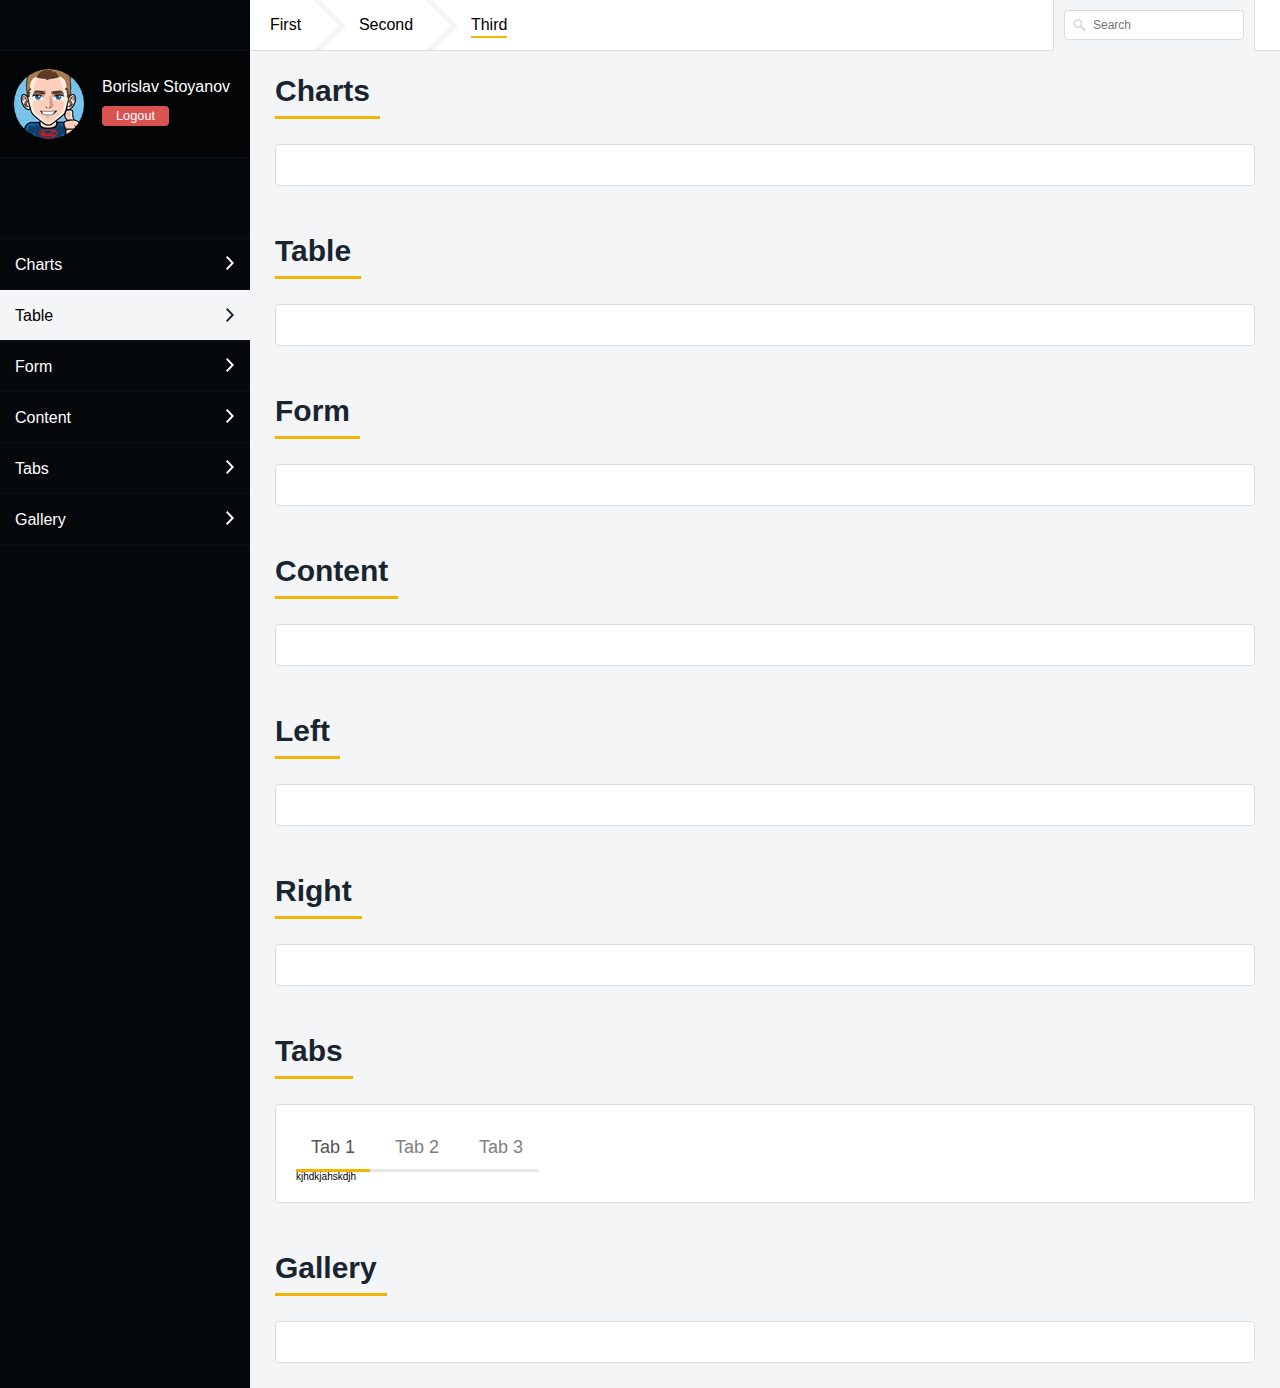
<file: second.html>
<!DOCTYPE html>
<!--[if lt IE 7]>      <html class="no-js lt-ie9 lt-ie8 lt-ie7"> <![endif]-->
<!--[if IE 7]>         <html class="no-js lt-ie9 lt-ie8"> <![endif]-->
<!--[if IE 8]>         <html class="no-js lt-ie9"> <![endif]-->
<!--[if gt IE 8]><!--> <html class="no-js"> <!--<![endif]-->
	<head>
		<meta charset="utf-8">
		<meta http-equiv="X-UA-Compatible" content="IE=edge">
		<title>Roots login</title>
		<meta name="description" content="">
		<meta name="viewport" content="width=device-width, initial-scale=1">

		<link rel="stylesheet" href="css/style.css">
	</head>
	<body>

		<!-- content -->
		<div class="two-columns">
			<div class="sidebar">
				<div class="user">
					<img src="images/user.png" alt="User photo">
					<p>Borislav Stoyanov</p>
					<a href="first.html" class="btn btn-logout">Logout</a>
				</div>
				<ul class="navigation">
					<li><a href="" class="menu-item">Charts</a></li>
					<li><a href="" class="menu-item active">Table</a></li>
					<li><a href="" class="menu-item">Form</a></li>
					<li><a href="" class="menu-item">Content</a></li>
					<li><a href="" class="menu-item">Tabs</a></li>
					<li><a href="" class="menu-item">Gallery</a></li>
				</ul>
			</div>
			<div class="wrapper">
				<div class="header">
					<ul class="breadcrumb">
						<li><a href="" class="breadcrumb-item">First</a></li>
						<li><a href="" class="breadcrumb-item">Second</a></li>
						<li><a href="" class="breadcrumb-item active">Third</a></li>
					</ul>
					<form action="" class="search">
						<input type="text" class="input input-search" placeholder="Search">
					</form>
				</div>

				<div class="content">

					<!-- CHARTS -->
					<h2 class="section-heading">Charts</h2>
					<div class="section"></div>
					<!-- CHARTS END -->

					<!-- TABLE -->
					<h2 class="section-heading">Table</h2>
					<div class="section"></div>
					<!-- TABLE END -->

					<!-- FORM -->
					<h2 class="section-heading">Form</h2>
					<div class="section"></div>
					<!-- FORM END -->

					<!-- CONTENT -->
					<h2 class="section-heading">Content</h2>
					<div class="section"></div>
					<!-- CONTENT END -->

					<!-- LEFT -->
					<h2 class="section-heading">Left</h2>
					<div class="section"></div>
					<!-- LEFT END -->

					<!-- RIGHT -->
					<h2 class="section-heading">Right</h2>
					<div class="section"></div>
					<!-- RIGHT END -->

					<!-- TABS -->
					<h2 class="section-heading">Tabs</h2>
					<div class="section">
						<ul class="tabs_navigation tabs_navigation_login">
							<li><a href="" data-tab="tab-1" class="active" id="select_user_tab">Tab 1</a></li>
							<li><a href="" data-tab="tab-2">Tab 2</a></li>
							<li><a href="" data-tab="tab-3">Tab 3</a></li>
						</ul>
						<ul class="tabs">
							<li data-tab="tab-1" class="active_tab">
								kjhdkjahskdjh
							</li>
							<li data-tab="tab-2">
								asdasdasdasd
							</li>
							<li data-tab="tab-3">
								asdasdkjhagskdjhgakjhsgd
							</li>
						</ul>
					</div>
					<!-- TABS END -->

					<!-- GALLERY -->
					<h2 class="section-heading">Gallery</h2>
					<div class="section"></div>
					<!-- GALLERY END -->

				</div>
			</div>
		</div>
		<!-- content end -->

		<!-- scripts -->
		<script src="https://cdnjs.cloudflare.com/ajax/libs/jquery/1.10.2/jquery.js"></script>
		<script src="js/drop-crumbs.js"></script>
		<script>
		$(document).ready(function() {

			// tabs responsive slide --- uncomment this to have tabs with effects.
			var done = true;

			$(".tabs_navigation a").click(function(e){
				e.preventDefault();

				// variables
				tabs_navigation = $(this).closest(".tabs_navigation");
				tabs = tabs_navigation.siblings(".tabs");
				tab_selected = $(this).data("tab");
				tab_element = tabs.find("[data-tab='" + tab_selected + "']");


				if ($(this).hasClass("active") || !done) {

					return;

				} else {

					done = false;

					// tabs navigation
					tabs_navigation.find("a.active").removeClass("active");
					$(this).addClass("active");

					// tabs
					tabs.find(".active_tab").fadeOut(300);

					tabs.animate({
						height: tab_element.height()
					}, 300, function(){
						$(this).css( "height", "auto" );
					});

					tab_element.fadeIn(300, function(){
						tabs.find(".active_tab").removeClass("active_tab");
						$(this).addClass("active_tab");
						done = true;
					});

				};

			});
			// tabs responsive slide end

			// Alert
			$(".alert-close").click(function(e){
				e.preventDefault();

				$(this).parent().animate({opacity: "0"}, 300, function(){
					$(this).empty();
					$(this).css({
							margin : '0px',
							padding : '0px',
							height : '0px'
					});
				});
			});
			// Alert end

			// Breadcrumbs
			$(".breadcrumb").drop_crumbs({
				_wrapper_class: 'bobi',
				_breadcrumb_class: 'testwa'
			});
			// Breadcrumbs end

		});
		</script>
		<!-- scripts end -->

	</body>
</html>
</file>
<file: css/style.css>
html, body, div, span, applet, object, iframe,
h1, h2, h3, h4, h5, h6, p, blockquote, pre,
a, abbr, acronym, address, big, cite, code,
del, dfn, em, img, ins, kbd, q, s, samp,
small, strike, strong, sub, sup, tt, var,
b, u, i, center,
dl, dt, dd, ol, ul, li,
fieldset, form, label, legend,
table, caption, tbody, tfoot, thead, tr, th, td,
article, aside, canvas, details, embed,
figure, figcaption, footer, header, hgroup,
menu, nav, output, ruby, section, summary,
time, mark, audio, video {
  margin: 0;
  padding: 0;
  border: 0;
  font: inherit;
  font-size: 100%;
  vertical-align: baseline; }

html {
  line-height: 1; }

ol, ul {
  list-style: none; }

table {
  border-collapse: collapse;
  border-spacing: 0; }

caption, th, td {
  text-align: left;
  font-weight: normal;
  vertical-align: middle; }

q, blockquote {
  quotes: none; }
  q:before, q:after, blockquote:before, blockquote:after {
    content: "";
    content: none; }

a img {
  border: none; }

article, aside, details, figcaption, figure, footer, header, hgroup, menu, nav, section, summary {
  display: block; }

/* VARIABLES */
/* defaults */
/* defaults end */
/* VARIABLES END */
/* MIXINS */
/* MIXINS END */
/* CLEARFIX */
.clearfix, .user, .tabs_navigation {
  zoom: 1; }
  .clearfix:before, .user:before, .tabs_navigation:before, .clearfix:after, .user:after, .tabs_navigation:after {
    content: "\0020";
    display: block;
    height: 0;
    overflow: hidden; }
  .clearfix:after, .user:after, .tabs_navigation:after {
    clear: both; }

/* CLEARFIX END */
/* RESETS */
html, body {
  height: 100%; }

body {
  font-family: 'Arimo', Helvetica, sans-serif;
  font-size: 62.5%; }

* {
  outline: none; }

a {
  text-decoration: none; }

input, input::-moz-focus-inner {
  border: none; }

input {
  -webkit-appearance: none;
  -webkit-border-radius: 0;
  -moz-border-radius: 0;
  -ms-border-radius: 0;
  -o-border-radius: 0;
  border-radius: 0;
  border: none; }

input:focus, textarea:focus, input:focus::-moz-focus-inner {
  outline: none;
  border: none; }

/* RESETS END */
.rounded, .section, .btn, .input {
  -webkit-border-radius: 4px;
  -moz-border-radius: 4px;
  -ms-border-radius: 4px;
  -o-border-radius: 4px;
  border-radius: 4px; }

.rounded-big {
  -webkit-border-radius: 6px;
  -moz-border-radius: 6px;
  -ms-border-radius: 6px;
  -o-border-radius: 6px;
  border-radius: 6px; }

/* LAYOUT */
.two-columns {
  display: table;
  width: 100%;
  min-height: 100%; }

.sidebar, .wrapper {
  display: table-cell;
  vertical-align: top; }

.sidebar {
  background: #05090c;
  width: 250px; }

.wrapper {
  background: #f4f5f6; }

.content, .section {
  -webkit-box-sizing: border-box;
  -moz-box-sizing: border-box;
  box-sizing: border-box;
  width: 100%; }

.content {
  padding: 25px; }

.section {
  padding: 20px;
  background: #ffffff;
  border: 1px solid #dbdcdd;
  margin-bottom: 50px; }
  .section:last-child {
    margin-bottom: 0px; }

.section-heading {
  font-size: 3em;
  padding: 0 10px 10px 0;
  margin-bottom: 25px;
  border-bottom: 3px solid #f1b603;
  color: #182530;
  display: inline-block;
  font-weight: bold; }

/* LAYOUT END */
/* BUTTONS AND LINKS */
.btn {
  -webkit-box-sizing: border-box;
  -moz-box-sizing: border-box;
  box-sizing: border-box;
  -webkit-transition-property: all;
  -moz-transition-property: all;
  -o-transition-property: all;
  transition-property: all;
  -webkit-transition-duration: 0.3s;
  -moz-transition-duration: 0.3s;
  -o-transition-duration: 0.3s;
  transition-duration: 0.3s;
  padding: 6px 10px;
  border: 2px solid;
  font-size: 1.4em;
  cursor: pointer;
  text-align: center;
  color: #ffffff; }

.btn-wide {
  padding: 6px 15px; }

.btn-apply {
  background: #89bc32;
  border-color: #75a22b; }
  .btn-apply:hover {
    background: #ffffff;
    color: #89bc32; }

.btn-deny {
  background: #d95353;
  border-color: #75a22b; }
  .btn-deny:hover {
    background: #ffffff;
    color: #d95353; }

.btn-logout {
  background: #d95353;
  text-decoration: none;
  font-size: 0.8em;
  border: none;
  padding: 2px 14px 3px; }
  .btn-logout:hover {
    background: #ffffff;
    color: #d95353; }

.link-simple {
  text-decoration: none;
  font-size: 1.3em;
  color: #ffffff;
  float: right;
  margin: 12px 12px 0 0; }
  .link-simple:hover {
    text-decoration: underline; }

/* BUTTONS AND LINKS END */
/* INPUTS */
.input {
  -webkit-box-sizing: border-box;
  -moz-box-sizing: border-box;
  box-sizing: border-box;
  -webkit-transition-property: all;
  -moz-transition-property: all;
  -o-transition-property: all;
  transition-property: all;
  -webkit-transition-duration: 0.3s;
  -moz-transition-duration: 0.3s;
  -o-transition-duration: 0.3s;
  transition-duration: 0.3s;
  padding: 8px;
  font-size: 1.4em;
  text-align: center;
  margin: 0px;
  border: 1px solid #dbdcdd;
  width: 100%; }
  .input:focus {
    border: 1px solid #89bc32; }

.input-search {
  width: 180px;
  height: 100%;
  text-align: left;
  -webkit-box-sizing: none;
  -moz-box-sizing: none;
  box-sizing: none;
  -webkit-transition-property: all;
  -moz-transition-property: all;
  -o-transition-property: all;
  transition-property: all;
  -webkit-transition-duration: 0.3s;
  -moz-transition-duration: 0.3s;
  -o-transition-duration: 0.3s;
  transition-duration: 0.3s;
  background: url(../images/search-white.png) no-repeat 7px 7px white;
  padding-left: 28px;
  font-size: 1.2em; }
  .input-search:focus {
    width: 250px; }

.input-error {
  border: 1px solid #d95353; }
  .input-error:focus {
    border: 1px solid #983a3a; }

/* INPUTS END */
/* FORM ELEMENTS */
.form-list li {
  margin-bottom: 10px; }
  .form-list li:last-child {
    margin-bottom: 0px; }

/* FORM ELEMENTS END */
/* ALERTS */
.alert {
  -webkit-box-sizing: border-box;
  -moz-box-sizing: border-box;
  box-sizing: border-box;
  -webkit-transition-property: height, margin, padding;
  -moz-transition-property: height, margin, padding;
  -o-transition-property: height, margin, padding;
  transition-property: height, margin, padding;
  -webkit-transition-duration: 0.3s;
  -moz-transition-duration: 0.3s;
  -o-transition-duration: 0.3s;
  transition-duration: 0.3s;
  width: 100%;
  position: relative;
  margin-bottom: 10px;
  position: relative;
  font-size: 1.4em;
  padding: 15px;
  color: #ffffff;
  text-align: left; }

.alert-close {
  background: url(../images/allertsButtons.png) -4px -2px no-repeat;
  display: block;
  height: 26px;
  width: 26px;
  float: right;
  margin: -5px -5px 0 0; }

.alert-error {
  background: #d95353;
  border: 1px solid #983a3a; }

.alert-success {
  background: #89bc32;
  border: 1px solid #75a22b; }

.alert-warning {
  background: #fdcb34;
  border: 1px solid #f1b603; }

/* ALERTS END */
/* MENU'S */
.navigation li {
  border-bottom: 1px solid #080f15; }
  .navigation li:first-child {
    border-top: 1px solid #080f15; }
.navigation .menu-item {
  -webkit-box-sizing: border-box;
  -moz-box-sizing: border-box;
  box-sizing: border-box;
  padding: 0 0 0 15px;
  width: 100%;
  height: 50px;
  display: block;
  font-size: 1.6em;
  line-height: 3.2em;
  color: #ffffff;
  background: url(../images/menuArrows.png) no-repeat;
  background-position: 222px 14px; }
  .navigation .menu-item:hover, .navigation .menu-item.active {
    color: #000000;
    background-color: #f4f5f6;
    background-position: 222px -115px; }

/* breadcrumbs */
.breadcrumb {
  float: left;
  margin-left: 10px; }
  .breadcrumb li {
    -webkit-box-sizing: border-box;
    -moz-box-sizing: border-box;
    box-sizing: border-box;
    display: inline-block;
    background: url(../images/breadcrumbsArrow.png) right 0 no-repeat;
    padding: 17px 45px 17px 10px;
    height: 50px; }
    .breadcrumb li.breadcrumb-mobile-first {
      display: none; }
    .breadcrumb li:last-child {
      background: none; }
  .breadcrumb .breadcrumb-item {
    -webkit-transition-property: all;
    -moz-transition-property: all;
    -o-transition-property: all;
    transition-property: all;
    -webkit-transition-duration: 0.3s;
    -moz-transition-duration: 0.3s;
    -o-transition-duration: 0.3s;
    transition-duration: 0.3s;
    border-bottom: 1px solid white;
    border-width: 3px;
    padding-bottom: 3px;
    color: #000000;
    font-size: 1.6em;
    display: block; }
    .breadcrumb .breadcrumb-item:hover, .breadcrumb .breadcrumb-item.active {
      border-bottom: 1px solid #f1b603;
      border-width: 2px; }

@media only screen and (max-width: 640px), only screen and (-webkit-min-device-pixel-ratio: 1.5), only screen and (min-device-pixel-ratio: 1.5) {
  .breadcrumb {
    margin: 0; }
    .breadcrumb li {
      width: 100%;
      height: auto;
      padding: 0px;
      background: transparent; }

  .breadcrumb-item {
    padding: 5px;
    background: #f4f5f6;
    width: 100%; } }
/* breadcrumbs end */
/* dropcrumb */
.drop-crumbs-wrapper {
  position: relative;
  display: inline-block;
  -webkit-box-sizing: border-box;
  -moz-box-sizing: border-box;
  box-sizing: border-box; }

.drop-crumbs-button {
  background: #f4f5f6;
  width: 100%;
  height: 30px;
  border: 1px solid #dbdcdd;
  -webkit-border-radius: 4px;
  -moz-border-radius: 4px;
  -ms-border-radius: 4px;
  -o-border-radius: 4px;
  border-radius: 4px;
  -webkit-box-sizing: border-box;
  -moz-box-sizing: border-box;
  box-sizing: border-box;
  position: relative;
  padding: 0 0 0 12px;
  font-size: 1.4em;
  line-height: 2em;
  color: #7f7f7f;
  display: none; }
  .drop-crumbs-button:hover, .drop-crumbs-button.active {
    color: #555555; }
  .drop-crumbs-button:after {
    position: absolute;
    content: "";
    width: 0px;
    height: 0px;
    background: transparent;
    border: 5px solid #dbdcdd;
    -webkit-transition-property: all;
    -moz-transition-property: all;
    -o-transition-property: all;
    transition-property: all;
    -webkit-transition-duration: 0.3s;
    -moz-transition-duration: 0.3s;
    -o-transition-duration: 0.3s;
    transition-duration: 0.3s;
    -webkit-transform-origin: 5px 2px;
    -moz-transform-origin: 5px 2px;
    -ms-transform-origin: 5px 2px;
    -o-transform-origin: 5px 2px;
    transform-origin: 5px 2px;
    border-color: #7a7a7b transparent transparent transparent;
    top: 12px;
    right: 12px; }
  .drop-crumbs-button.active:after {
    -webkit-transform: rotate(180deg);
    -moz-transform: rotate(180deg);
    -ms-transform: rotate(180deg);
    -o-transform: rotate(180deg);
    transform: rotate(180deg); }
  .drop-crumbs-button.active + .drop-crumbs-dropdown {
    display: block; }

@media only screen and (max-width: 640px), only screen and (-webkit-min-device-pixel-ratio: 1.5), only screen and (min-device-pixel-ratio: 1.5) {
  .drop-crumbs-dropdown {
    position: absolute;
    display: none;
    top: 30px; }

  .drop-crumbs-wrapper {
    width: 100%;
    padding: 0 20px;
    height: 30px;
    margin: 10px 0; }

  .drop-crumbs-button {
    display: block; } }
/* dropcrumb end */
/* MENU'S END */
/* LOGIN SCREEN */
#login {
  width: 100%;
  height: 100%;
  display: block;
  background: #f4f5f6; }
  #login > div {
    -webkit-box-sizing: border-box;
    -moz-box-sizing: border-box;
    box-sizing: border-box;
    width: 100%;
    height: 500px;
    display: block;
    padding-top: 100px;
    text-align: center; }

.login_form {
  background: url(../images/user_menu_background.jpg);
  width: 350px;
  margin: 25px auto 0;
  padding: 10px;
  overflow: hidden;
  filter: progid:DXImageTransform.Microsoft.Alpha(Opacity=0);
  opacity: 0; }
  .login_form#user_switch {
    filter: progid:DXImageTransform.Microsoft.Alpha(Opacity=100);
    opacity: 1; }
  .login_form .btn {
    float: right;
    width: 100px; }

.select-user {
  margin-top: 30px; }
  .select-user li {
    display: inline-block;
    white-space: nowrap;
    height: 120px; }
    .select-user li a {
      display: inline-block;
      vertical-align: middle;
      white-space: nowrap;
      overflow: hidden;
      -webkit-border-radius: 100px;
      -moz-border-radius: 100px;
      -ms-border-radius: 100px;
      -o-border-radius: 100px;
      border-radius: 100px;
      height: 120px;
      margin: 0 25px; }
    .select-user li .select-user-align {
      display: inline-block;
      vertical-align: middle;
      height: 100%; }

.tabs_navigation_login {
  display: inline-block;
  text-align: center;
  margin: 0 auto; }
  .tabs_navigation_login li {
    margin: 0 25px -3px 0; }
    .tabs_navigation_login li:last-child {
      margin-right: 0px; }
  .tabs_navigation_login a {
    padding: 0 25px; }

/* LOGIN SCREEN END */
/* MAIN SCREEN */
.user {
  -webkit-box-sizing: border-box;
  -moz-box-sizing: border-box;
  box-sizing: border-box;
  margin: 50px 0 80px;
  color: #ffffff;
  font-size: 1.6em;
  padding: 18px 14px;
  border-bottom: 1px solid #080f15;
  border-top: 1px solid #080f15;
  background: #030406; }
  .user img {
    float: left;
    margin-right: 18px;
    -webkit-border-radius: 100px;
    -moz-border-radius: 100px;
    -ms-border-radius: 100px;
    -o-border-radius: 100px;
    border-radius: 100px; }
  .user p {
    margin: 10px 0 12px; }

.header {
  width: 100%;
  height: 50px;
  background: #ffffff;
  border-bottom: 1px solid #dbdcdd; }
  .header .search {
    -webkit-box-sizing: border-box;
    -moz-box-sizing: border-box;
    box-sizing: border-box;
    padding: 10px 10px;
    height: 51px;
    float: right;
    margin: 0 25px 0 10px;
    background: #f4f5f6;
    border-left: 1px solid #dbdcdd;
    border-right: 1px solid #dbdcdd;
    border-bottom: 1px solid #f4f5f6; }

/* MAIN SCREEN END */
/* TABS */
.tabs_navigation {
  border-bottom: 3px solid #e6e6e6; }
  .tabs_navigation li {
    float: left;
    margin: 0 10px -3px 0; }
  .tabs_navigation a {
    text-decoration: none;
    color: #7f7f7f;
    border-bottom: 3px solid transparent;
    font-size: 1.8em;
    line-height: 2.5em;
    height: 44px;
    padding: 0 15px;
    display: block;
    -webkit-transition-property: all;
    -moz-transition-property: all;
    -o-transition-property: all;
    transition-property: all;
    -webkit-transition-duration: 0.3s;
    -moz-transition-duration: 0.3s;
    -o-transition-duration: 0.3s;
    transition-duration: 0.3s; }
    .tabs_navigation a.active, .tabs_navigation a:hover {
      color: #555555;
      border-bottom: 3px solid #f1b603; }

.tabs {
  overflow: hidden;
  position: relative; }
  .tabs > li {
    position: absolute;
    left: 0px;
    top: 0px;
    display: none;
    width: 100%; }
    .tabs > li.active_tab {
      position: relative;
      display: block; }

/* TABS END */
</file>
<file: css/screen.css>
html, body, div, span, applet, object, iframe, h1, h2, h3, h4, h5, h6, p, blockquote, pre, a, abbr, acronym, address, big, cite, code, del, dfn, em, img, ins, kbd, q, s, samp, small, strike, strong, sub, sup, tt, var, b, u, i, center, dl, dt, dd, ol, ul, li, fieldset, form, label, legend, table, caption, tbody, tfoot, thead, tr, th, td, article, aside, canvas, details, embed, figure, figcaption, footer, header, hgroup, menu, nav, output, ruby, section, summary, time, mark, audio, video { margin: 0; padding: 0; border: 0; font: inherit; font-size: 100%; vertical-align: baseline; }

html { line-height: 1; }

ol, ul { list-style: none; }

table { border-collapse: collapse; border-spacing: 0; }

caption, th, td { text-align: left; font-weight: normal; vertical-align: middle; }

q, blockquote { quotes: none; }
q:before, q:after, blockquote:before, blockquote:after { content: ""; content: none; }

a img { border: none; }

article, aside, details, figcaption, figure, footer, header, hgroup, menu, nav, section, summary { display: block; }

/* COLORS */
/* TEXT SHADOW */
/* TABLE */
/* TABLE SIZES */
/* TABLE SIZES END */
/* TABLE END */
/* COLORS END */
/* FONT SIZE's */
/* FONT SIZE's END */
/* RESPONSIVE VARS */
/* RESPONSIVE VARS END */
/* CLEARFIX */
.cf:before, .cf:after { content: " "; display: table; }

.cf:after { clear: both; }

.cf { *zoom: 1; }

/* CLEARFIX END */
html, body { margin: 0px; padding: 0px; border: 0px; height: 100%; font-family: 'Arimo', sans-serif; }

body { background: black; max-height: 100%; overflow: hidden; }
@media only screen and (max-width: 600px), only screen and (-webkit-min-device-pixel-ratio: 1.5), only screen and (min-device-pixel-ratio: 1.5) { body { height: auto; overflow: visible; -webkit-overflow-scrolling: touch; } }
body#login { height: 100%; background: #f4f5f6; overflow: visible; }

/* INDEX THEME */
.sidebar { width: 250px; height: 100%; background: url(../images/sidebar_background.jpg) repeat; float: left; position: absolute; top: 0; bottom: 0; left: 0; overflow: hidden; }
@media only screen and (max-width: 600px), only screen and (-webkit-min-device-pixel-ratio: 1.5), only screen and (min-device-pixel-ratio: 1.5) { .sidebar { width: 100%; height: auto; position: static; overflow: visible; float: none; } }
.sidebar #user_id { width: 100%; padding: 0; margin: 48px 0 80px 0; background: url(../images/user_menu_background.jpg) repeat; border-top: 1px solid #080f15; border-bottom: 1px solid #080f15; }
.sidebar #user_id .photoContainer { width: 86px; height: 86px; padding: 1px 0 0 3px; margin: 7px 0; float: left; }
.sidebar #user_id .photoContainer .photoContainerBackground { background: url(../images/photo_window.png) center no-repeat transparent; width: 100%; height: 100%; display: block; z-index: 10; position: relative; float: left; }
.sidebar #user_id .photoContainer .photoPhoto { position: relative; float: left; z-index: 9; margin: 10px 0 20px -78px; }
@media only screen and (max-width: 600px), only screen and (-webkit-min-device-pixel-ratio: 1.5), only screen and (min-device-pixel-ratio: 1.5) { .sidebar #user_id { margin: 0 0 -1px 0; }
  .sidebar #user_id #user_idCenter { margin: auto; display: table; } }
.sidebar #name { width: 150px; float: left; padding: 0 0 0 10px; margin: 0 auto 15px auto; }
.sidebar #name p { font-size: 18px; color: white; text-align: left; margin: 27px 0 8px 0; }
.sidebar #name a { color: white; font-size: 14px; -webkit-border-radius: 4px; -moz-border-radius: 4px; -ms-border-radius: 4px; -o-border-radius: 4px; border-radius: 4px; border: medium none; background-color: #d95353; padding: 3px 13px 4px 13px; display: table-cell; text-decoration: none; }
.sidebar #name a:hover, .sidebar #name a:active { background: white; color: #d95353; }
.sidebar #menu { width: 100%; border-top: 1px solid #080f15; outline: medium none; position: absolute; bottom: 5px; top: 230px; }
.sidebar #menu .helperDiv { background: url(../images/user_menu_background.jpg) repeat; }
.sidebar #menu a.menuItem { width: 100%; float: left; color: white; font-size: 18px; text-decoration: none; padding: 15px 0; text-indent: 18px; border-bottom: 1px solid #080f15; background: url(../images/menuArrows.png) 222px 14px no-repeat; }
@media only screen and (max-width: 600px), only screen and (-webkit-min-device-pixel-ratio: 1.5), only screen and (min-device-pixel-ratio: 1.5) { .sidebar #menu a.menuItem { background-image: none; text-align: center; text-indent: 0; } }
.sidebar #menu a.menuItem:hover, .sidebar #menu a.menuItem.active { background-color: #f4f5f6; background-position: 222px -115px; color: black; }
@media only screen and (max-width: 600px), only screen and (-webkit-min-device-pixel-ratio: 1.5), only screen and (min-device-pixel-ratio: 1.5) { .sidebar #menu a.menuItem:hover, .sidebar #menu a.menuItem.active { background-image: none; } }
@media only screen and (max-width: 600px), only screen and (-webkit-min-device-pixel-ratio: 1.5), only screen and (min-device-pixel-ratio: 1.5) { .sidebar #menu { position: static; top: auto; bottom: auto; } }
.sidebar #menu:hover .jspVerticalBar { opacity: 1; }

.content { position: fixed; left: 250px; top: 0; right: 0; bottom: 0; overflow: auto; background: #f4f5f6; /* BREADCRUMBS */ /* BREADCRUMBS DROPDOWN */ /* BREADCRUMBS DROPDOWN END */ /* BREADCRUMBS END*/ }
@media only screen and (max-width: 600px), only screen and (-webkit-min-device-pixel-ratio: 1.5), only screen and (min-device-pixel-ratio: 1.5) { .content { position: static; overflow: visible; left: 0; width: 100%; background: #f4f5f6; float: none; -webkit-box-sizing: border-box; -moz-box-sizing: border-box; box-sizing: border-box; } }
.content .infoField { height: 49px; border-bottom: 1px solid #dbdcdd; background-color: white; }
.content #breadcrumbContainer { min-width: 450px; height: 49px; -webkit-box-sizing: border-box; -moz-box-sizing: border-box; box-sizing: border-box; float: left; }
@media only screen and (max-width: 600px), only screen and (-webkit-min-device-pixel-ratio: 1.5), only screen and (min-device-pixel-ratio: 1.5) { .content #breadcrumbContainer { min-width: 0; width: 50%; padding: 10px 10px 10px; } }
.content ul#breadcrumbs { list-style-type: none; display: block; }
.content ul#breadcrumbs li { float: left; padding: 15px 20px 15px 25px; position: relative; display: inline-block; }
.content ul#breadcrumbs li:first-child { padding-left: 15px; }
.content ul#breadcrumbs li:last-child a { border-bottom: 2px solid #f1b603; }
.content ul#breadcrumbs li:after { content: ''; width: 35px; height: 50px; position: absolute; bottom: 0px; background: url(../images/breadcrumbsArrow.png) 0 0 no-repeat; }
.content ul#breadcrumbs li:last-child:after { background-image: none; }
.content ul#breadcrumbs li:hover:after { bottom: 2px; }
.content ul#breadcrumbs li:hover a { border-bottom: 2px solid #f1b603; }
.content ul#breadcrumbs li a { color: black; font-size: 16px; text-decoration: none; padding-bottom: 3px; display: inline-block; }
.content ul#breadcrumbs li a:hover { text-decoration: none; }
.content #breadcrumbContainer select { display: none; }
.content #breadcrumbContainer dl { display: none; }
@media only screen and (max-width: 600px), only screen and (-webkit-min-device-pixel-ratio: 1.5), only screen and (min-device-pixel-ratio: 1.5) { .content #breadcrumbContainer ul { display: none; }
  .content #breadcrumbContainer dl { display: inline; width: 100%; } }
.content .dropdownCustomDl dd, .content .dropdownCustomDl dt, .content .dropdownCustomDl ul { display: inline; margin: 0px; padding: 0px; position: relative; }
.content .dropdownCustomDl dd { position: relative; }
.content .dropdownCustomDl a, .content .dropdownCustomDl a:visited { color: #999999; text-decoration: none; outline: none; }
.content .dropdownCustomDl a:hover { color: black; }
.content .dropdownCustomDl dt a:hover { color: black; border: 1px solid #dbdcdd; cursor: pointer; }
.content .dropdownCustomDl dt a { background: #f4f5f6 url("../images/dropdownArrow.png") no-repeat scroll right 8px; display: block; padding: 7px 20px 7px 5px; border: 1px solid #dbdcdd; width: 100%; -webkit-box-sizing: border-box; -moz-box-sizing: border-box; box-sizing: border-box; -webkit-border-radius: 4px; -moz-border-radius: 4px; -ms-border-radius: 4px; -o-border-radius: 4px; border-radius: 4px; color: #999999; font-size: 14px; }
.content .dropdownCustomDl dt a span { cursor: pointer; display: block; padding: 5px; }
.content .dropdownCustomDl dd ul { background: #f4f5f6 none repeat scroll 0 0; border: 1px solid #dbdcdd; -webkit-border-radius: 0 0 4px 4px; -moz-border-radius: 0 0 4px 4px; -ms-border-radius: 0 0 4px 4px; -o-border-radius: 0 0 4px 4px; border-radius: 0 0 4px 4px; border-top: medium none; color: #C5C0B0; display: none; left: 0px; padding: 5px 0px; position: relative; top: -3px; width: auto; width: 100%; -webkit-box-sizing: border-box; -moz-box-sizing: border-box; box-sizing: border-box; list-style: none; z-index: 100000; }
.content .dropdownCustomDl span.value { display: none; }
.content .dropdownCustomDl dd ul li a { padding: 5px; display: block; color: black; font-size: 14px; }
.content .dropdownCustomDl dd ul li a:hover { background-color: #89bc32; }
.content #searchFiled { height: 49px; margin: 0 25px 0 10px; background-color: #f4f5f6; border-bottom: 1px solid #f4f5f6; float: right; border-left: 1px solid #dbdcdd; border-right: 1px solid #dbdcdd; }
.content #searchFiled form { margin-top: 10px; padding: 0 10px; }
.content #searchFiled input[type="text"] { background: url(../images/search-white.png) no-repeat 7px 7px white; border: 1px solid #dbdcdd; color: #bebebe; width: 150px; padding: 6px 15px 6px 30px; -webkit-border-radius: 4px; -moz-border-radius: 4px; -ms-border-radius: 4px; -o-border-radius: 4px; border-radius: 4px; -webkit-transition: all 1s ease-in-out; -moz-transition: all 1s ease-in-out; -o-transition: all 1s ease-in-out; transition: all 1s ease-in-out; margin: auto; }
.content #searchFiled input[type="text"]:focus { width: 200px; }
@media only screen and (max-width: 600px), only screen and (-webkit-min-device-pixel-ratio: 1.5), only screen and (min-device-pixel-ratio: 1.5) { .content #searchFiled { width: 50%; -webkit-box-sizing: border-box; -moz-box-sizing: border-box; box-sizing: border-box; margin: 0; height: 50px; border-right: medium none; }
  .content #searchFiled input[type="text"], .content #searchFiled input[type="text"]:focus { width: 100%; -webkit-box-sizing: border-box; -moz-box-sizing: border-box; box-sizing: border-box; } }
.content .contents { width: 100%; -webkit-box-sizing: border-box; -moz-box-sizing: border-box; box-sizing: border-box; margin: auto; padding: 25px; /* TABLE */ /* TABLE SORTER */ /* TABLE SORTER END */ /* TABLE CHECKBOX */ /* Checked styles */ /* TABLE CHECKBOX END */ /* TABLE END */ /* FORM */ /* FORM END */ /* GALLERY */ /* GALLERY END */ /* TEXT EDITOR */ /***************************************************************************************/ /* first row of buttons */ /* next rows of buttons */ /* next rows of buttons */ /***************************************************************************************/ /* TEXT EDITOR END */ /* TABS */ /* TABS END */ /* CHOSEN */ /* @group Single Chosen */ /* @end */ /* @group Results */ /* @end */ /* @group Active  */ /* CHOSEN END */ }
@media only screen and (max-width: 600px), only screen and (-webkit-min-device-pixel-ratio: 1.5), only screen and (min-device-pixel-ratio: 1.5) { .content .contents { padding: 10px; } }
.content .contents h2.contentHeading { font-size: 30px; font-weight: bold; color: #182530; border-bottom: 3px solid #f1b603; padding: 0 10px 10px 0; margin-bottom: 25px; display: inline; float: left; clear: both; }
@media only screen and (max-width: 600px), only screen and (-webkit-min-device-pixel-ratio: 1.5), only screen and (min-device-pixel-ratio: 1.5) { .content .contents h2.contentHeading { font-size: 24px; margin-bottom: 15px; } }
.content .contents .left { float: left; width: 49%; clear: left; margin-bottom: 50px; }
@media only screen and (max-width: 600px), only screen and (-webkit-min-device-pixel-ratio: 1.5), only screen and (min-device-pixel-ratio: 1.5) { .content .contents .left { margin-bottom: 40px; float: none; clear: none; width: 100%; } }
@media only screen and (max-width: 600px), only screen and (-webkit-min-device-pixel-ratio: 1.5), only screen and (min-device-pixel-ratio: 1.5) { .content .contents .left section:last-child { margin-bottom: 40px !important; } }
.content .contents .right { float: right; width: 49%; clear: right; margin-bottom: 50px; }
@media only screen and (max-width: 600px), only screen and (-webkit-min-device-pixel-ratio: 1.5), only screen and (min-device-pixel-ratio: 1.5) { .content .contents .right { margin-bottom: 40px; float: none; clear: none; width: 100%; } }
@media only screen and (max-width: 600px), only screen and (-webkit-min-device-pixel-ratio: 1.5), only screen and (min-device-pixel-ratio: 1.5) { .content .contents .right section { margin-bottom: 40px !important; } }
.content .contents section { width: 100%; padding: 20px; background-color: white; border: 1px solid #dbdcdd; -webkit-border-radius: 4px; -moz-border-radius: 4px; -ms-border-radius: 4px; -o-border-radius: 4px; border-radius: 4px; -webkit-box-sizing: border-box; -moz-box-sizing: border-box; box-sizing: border-box; margin-bottom: 50px; font-size: 14px; float: left; display: inline; }
@media only screen and (max-width: 600px), only screen and (-webkit-min-device-pixel-ratio: 1.5), only screen and (min-device-pixel-ratio: 1.5) { .content .contents section { font-size: 10px; padding: 10px; margin-bottom: 40px; } }
.content .contents section.chartSection { padding-top: 45px; }
.content .contents section.chartSection table { width: 40%; }
.content .contents section.chartSection td.legendColorBox { width: 20px; }
.content .contents section.tableSection { padding: 10px 20px 0 20px; }
@media only screen and (max-width: 600px), only screen and (-webkit-min-device-pixel-ratio: 1.5), only screen and (min-device-pixel-ratio: 1.5) { .content .contents section.tableSection { padding: 0 8px; } }
.content .contents section.gallerySection { padding: 20px 0 0 20px; }
@media only screen and (max-width: 600px), only screen and (-webkit-min-device-pixel-ratio: 1.5), only screen and (min-device-pixel-ratio: 1.5) { .content .contents section.gallerySection { padding: 10px 0 0 10px; } }
.content .contents section h1, .content .contents section h2, .content .contents section h3, .content .contents section h4, .content .contents section h5, .content .contents section h6, .content .contents section p, .content .contents section ul, .content .contents section ol { color: #555555; }
.content .contents section h1, .content .contents section h2, .content .contents section h3, .content .contents section h4, .content .contents section h5, .content .contents section h6 { font-weight: bold; }
.content .contents section h1 { font-size: 30px; }
@media only screen and (max-width: 600px), only screen and (-webkit-min-device-pixel-ratio: 1.5), only screen and (min-device-pixel-ratio: 1.5) { .content .contents section h1 { font-size: 24px; } }
.content .contents section h2 { font-size: 24px; }
@media only screen and (max-width: 600px), only screen and (-webkit-min-device-pixel-ratio: 1.5), only screen and (min-device-pixel-ratio: 1.5) { .content .contents section h2 { font-size: 20px; } }
.content .contents section h3 { font-size: 20px; }
@media only screen and (max-width: 600px), only screen and (-webkit-min-device-pixel-ratio: 1.5), only screen and (min-device-pixel-ratio: 1.5) { .content .contents section h3 { font-size: 16px; } }
.content .contents section h4 { font-size: 16px; }
@media only screen and (max-width: 600px), only screen and (-webkit-min-device-pixel-ratio: 1.5), only screen and (min-device-pixel-ratio: 1.5) { .content .contents section h4 { font-size: 14px; } }
.content .contents section h5 { font-size: 14px; }
@media only screen and (max-width: 600px), only screen and (-webkit-min-device-pixel-ratio: 1.5), only screen and (min-device-pixel-ratio: 1.5) { .content .contents section h5 { font-size: 12px; } }
.content .contents section h6 { font-size: 14px; text-transform: uppercase; }
@media only screen and (max-width: 600px), only screen and (-webkit-min-device-pixel-ratio: 1.5), only screen and (min-device-pixel-ratio: 1.5) { .content .contents section h6 { font-size: 12px; } }
.content .contents section p { font-size: 14px; line-height: 1.4em; word-break: break-all; text-indent: 15px; }
@media only screen and (max-width: 600px), only screen and (-webkit-min-device-pixel-ratio: 1.5), only screen and (min-device-pixel-ratio: 1.5) { .content .contents section p { font-size: 10px; } }
.content .contents section a, .content .contents section a:active, .content .contents section a:hover, .content .contents section a:visited { font-size: 14px; }
@media only screen and (max-width: 600px), only screen and (-webkit-min-device-pixel-ratio: 1.5), only screen and (min-device-pixel-ratio: 1.5) { .content .contents section a, .content .contents section a:active, .content .contents section a:hover, .content .contents section a:visited { font-size: 10px; } }
.content .contents section a, .content .contents section a:active, .content .contents section a:visited { color: #3c7a87; }
.content .contents section a:hover { color: #ff109b; }
.content .contents section ul, .content .contents section ol { padding-left: 30px; width: 100%; -webkit-box-sizing: border-box; -moz-box-sizing: border-box; box-sizing: border-box; line-height: 1.4em; }
.content .contents section ul li, .content .contents section ol li { margin-bottom: 5px; }
.content .contents section ul li ul, .content .contents section ol li ul { margin-top: 10px; }
.content .contents section ul li { list-style-type: disc; }
.content .contents section ul li li { list-style-type: circle; }
.content .contents section ol li { list-style-type: decimal; }
.content .contents section blockquote { padding-left: 15px; border-left: 5px solid #e2e2e2; margin-bottom: 20px; }
.content .contents section blockquote span { padding-left: 10px; font-size: 12px; color: #b9b9b9; margin-top: 5px; }
.content .contents section blockquote span:before { content: "--"; }
.content .contents section blockquote.rightBlockQ { border-right: 5px solid #e2e2e2; border-left: none; padding-left: 0; padding-right: 15px; margin-bottom: 0px; }
.content .contents section blockquote.rightBlockQ span { float: right; padding-right: 10px; padding-left: 0; }
.content .contents section em, .content .contents section strong { font-weight: bold; }
.content .contents .demoLists { width: 50%; float: left; }
.content .contents.contents section:last-child { margin-bottom: 0px; }
.content .contents .alt { background: #f4f5f6; -webkit-box-shadow: rgba(255, 255, 255, 0.8) 0 1px 0 inset; -moz-box-shadow: rgba(255, 255, 255, 0.8) 0 1px 0 inset; box-shadow: rgba(255, 255, 255, 0.8) 0 1px 0 inset; }
.content .contents table { *border-collapse: collapse; /* IE7 and lower */ border-collapse: separate; border-spacing: 0; width: 100%; background-color: white; }
.content .contents .bordered { color: #333333; font-size: 14px; }
@media only screen and (max-width: 600px), only screen and (-webkit-min-device-pixel-ratio: 1.5), only screen and (min-device-pixel-ratio: 1.5) { .content .contents .bordered { font-size: 10px; } }
.content .contents .bordered p { text-indent: 0; }
.content .contents .bordered .authorPhotoPhoto { float: left; display: inline-block; -webkit-border-radius: 100px; -moz-border-radius: 100px; -ms-border-radius: 100px; -o-border-radius: 100px; border-radius: 100px; border: 3px solid #b2b2b2; -webkit-box-sizing: border-box; -moz-box-sizing: border-box; box-sizing: border-box; height: 60px; width: 60px; overflow: hidden; margin: 0 5px; }
@media only screen and (max-width: 600px), only screen and (-webkit-min-device-pixel-ratio: 1.5), only screen and (min-device-pixel-ratio: 1.5) { .content .contents .bordered .authorPhotoPhoto { display: none; } }
.content .contents .bordered span.author { display: block; padding: 12% 0; }
.content .contents .bordered p { word-break: break-all; }
.content .contents .bordered tbody tr:hover { background: #ffffb2; -webkit-transition: all 0.2s ease-in-out; -moz-transition: all 0.2s ease-in-out; -o-transition: all 0.2s ease-in-out; transition: all 0.2s ease-in-out; }
.content .contents .bordered tbody tr:nth-child(even) { background: #f4f5f6; -webkit-box-shadow: rgba(255, 255, 255, 0.8) 0 1px 0 inset; -moz-box-shadow: rgba(255, 255, 255, 0.8) 0 1px 0 inset; box-shadow: rgba(255, 255, 255, 0.8) 0 1px 0 inset; }
.content .contents .bordered tbody tr:nth-child(even):hover { background: #ffffb2; }
.content .contents .bordered tbody td:last-child { text-align: center; }
.content .contents .bordered tbody td:last-child a { font-size: 14px; color: #d95353; }
@media only screen and (max-width: 600px), only screen and (-webkit-min-device-pixel-ratio: 1.5), only screen and (min-device-pixel-ratio: 1.5) { .content .contents .bordered tbody td:last-child a { font-size: 10px; } }
.content .contents .bordered tbody td:last-child a:hover { color: #ff109b; -webkit-transition: all 0.1s ease-in-out; -moz-transition: all 0.1s ease-in-out; -o-transition: all 0.1s ease-in-out; transition: all 0.1s ease-in-out; }
.content .contents .bordered td, .content .contents .bordered th { border-left: 1px solid #e1e1e1; border-top: 1px solid #e1e1e1; padding: 10px; text-align: left; }
@media only screen and (max-width: 600px), only screen and (-webkit-min-device-pixel-ratio: 1.5), only screen and (min-device-pixel-ratio: 1.5) { .content .contents .bordered td, .content .contents .bordered th { padding: 4px; } }
.content .contents .bordered tbody tr:first-child td { border-top: none; }
.content .contents .bordered td:first-child, .content .contents .bordered th:first-child { border-left: none; }
.content .contents .bordered th:first-child { -webkit-border-radius: 4px 0 0 0; -moz-border-radius: 4px 0 0 0; -ms-border-radius: 4px 0 0 0; -o-border-radius: 4px 0 0 0; border-radius: 4px 0 0 0; }
.content .contents .bordered th:last-child { -webkit-border-radius: 0 4px 0 0; -moz-border-radius: 0 4px 0 0; -ms-border-radius: 0 4px 0 0; -o-border-radius: 0 4px 0 0; border-radius: 0 4px 0 0; }
.content .contents .bordered th:only-child { -webkit-border-radius: 4px 4px 0 0; -moz-border-radius: 4px 4px 0 0; -ms-border-radius: 4px 4px 0 0; -o-border-radius: 4px 4px 0 0; border-radius: 4px 4px 0 0; }
.content .contents .bordered tr:last-child td:first-child { -webkit-border-radius: 0 0 0 4px; -moz-border-radius: 0 0 0 4px; -ms-border-radius: 0 0 0 4px; -o-border-radius: 0 0 0 4px; border-radius: 0 0 0 4px; }
.content .contents .bordered tr:last-child td:last-child { -webkit-border-radius: 0 0 4px 0; -moz-border-radius: 0 0 4px 0; -ms-border-radius: 0 0 4px 0; -o-border-radius: 0 0 4px 0; border-radius: 0 0 4px 0; }
.content .contents .bordered tfoot td { border-bottom: 0; border-top: 1px solid #e1e1e1; padding: 10px 0; }
.content .contents .bordered tfoot tr { border-top: 1px solid #e1e1e1; }
.content .contents .bordered tfoot td:first-child { -webkit-border-radius: 0 0 0 4px; -moz-border-radius: 0 0 0 4px; -ms-border-radius: 0 0 0 4px; -o-border-radius: 0 0 0 4px; border-radius: 0 0 0 4px; }
.content .contents .bordered tfoot td:last-child { -webkit-border-radius: 0 0 4px 0; -moz-border-radius: 0 0 4px 0; -ms-border-radius: 0 0 4px 0; -o-border-radius: 0 0 4px 0; border-radius: 0 0 4px 0; }
.content .contents .bordered tfoot td:only-child { -webkit-border-radius: 0 0 4px 4px; -moz-border-radius: 0 0 4px 4px; -ms-border-radius: 0 0 4px 4px; -o-border-radius: 0 0 4px 4px; border-radius: 0 0 4px 4px; }
.content .contents .bordered tfoot #table_footer { width: 100%; height: 100%; }
.content .contents #footerAction ul#actionButtons, .content .contents #footerAction ul#actionButtons li { float: left; }
.content .contents #footerAction ul#actionButtons { margin-top: 8px; width: auto; padding: 0px; line-height: 1; }
@media only screen and (max-width: 600px), only screen and (-webkit-min-device-pixel-ratio: 1.5), only screen and (min-device-pixel-ratio: 1.5) { .content .contents #footerAction ul#actionButtons { clear: both; float: none; display: table; margin: auto; padding-top: 20px; } }
@media only screen and (max-width: 880px) { .content .contents #footerAction ul#actionButtons { margin: auto; display: table; float: none; padding-top: 20px; } }
.content .contents #footerAction ul#actionButtons li { list-style-type: none; }
.content .contents a.buttonAction { margin-left: 10px; -webkit-border-radius: 4px; -moz-border-radius: 4px; -ms-border-radius: 4px; -o-border-radius: 4px; border-radius: 4px; border: 2px solid; text-decoration: none; font-size: 14px; padding: 6px 10px; }
@media only screen and (max-width: 600px), only screen and (-webkit-min-device-pixel-ratio: 1.5), only screen and (min-device-pixel-ratio: 1.5) { .content .contents a.buttonAction { margin: 5px; } }
.content .contents a.apply { border-color: #75a22b; background-color: #89bc32; color: white; }
.content .contents a.apply:visited { color: white; }
.content .contents a.apply:hover { font-size: 14px; background-color: white; color: #89bc32; border-color: #89bc32; }
.content .contents a.delete { border-color: #903742; background-color: #b14242; color: white; }
.content .contents a.delete:visited { color: white; }
.content .contents a.delete:hover { font-size: 14px; background-color: white; color: #b14242; border-color: #b14242; }
.content .contents #table_footer #footerAction ul#pager { float: right; padding: 0px; width: auto; line-height: 1; }
@media only screen and (max-width: 600px), only screen and (-webkit-min-device-pixel-ratio: 1.5), only screen and (min-device-pixel-ratio: 1.5) { .content .contents #table_footer #footerAction ul#pager { clear: both; float: none; display: table; margin: auto; padding-top: 15px; } }
@media only screen and (max-width: 880px) { .content .contents #table_footer #footerAction ul#pager { clear: both; float: none; display: table; margin: auto; padding-top: 15px; } }
.content .contents #footerAction ul#pager li { float: left; list-style-type: none; }
.content .contents #footerAction ul#pager li a { color: #b2b2b2; text-decoration: none; font-size: 14px; display: block; padding: 7px 10px; border: 1px solid #dbdcdd; background-color: #f4f5f6; }
.content .contents #footerAction ul#pager li a:hover, .content .contents #footerAction ul#pager li a.activePage { color: white; border-color: #75a22b; background-color: #89bc32; }
.content .contents #footerAction ul#pager li:first-child a, .content .contents #footerAction ul#pager li:first-child a:hover { -webkit-border-radius: 4px 0 0 4px; -moz-border-radius: 4px 0 0 4px; -ms-border-radius: 4px 0 0 4px; -o-border-radius: 4px 0 0 4px; border-radius: 4px 0 0 4px; }
.content .contents #footerAction ul#pager li:last-child a, .content .contents #footerAction ul#pager li:last-child a:hover { -webkit-border-radius: 0 4px 4px 0; -moz-border-radius: 0 4px 4px 0; -ms-border-radius: 0 4px 4px 0; -o-border-radius: 0 4px 4px 0; border-radius: 0 4px 4px 0; }
.content .contents #footerAction ul#pager li:first-child a, .content .contents #footerAction ul#pager li:first-child a:hover, .content .contents #footerAction ul#pager li:last-child a, .content .contents #footerAction ul#pager li:last-child a:hover { padding: 7px 8px; }
.content .contents .bordered td:nth-child(1) { width: 3%; }
@media only screen and (max-width: 600px), only screen and (-webkit-min-device-pixel-ratio: 1.5), only screen and (min-device-pixel-ratio: 1.5) { .content .contents .bordered td:nth-child(1) { width: 2%; } }
.content .contents .bordered td:nth-child(2) { width: 10%; }
@media only screen and (max-width: 600px), only screen and (-webkit-min-device-pixel-ratio: 1.5), only screen and (min-device-pixel-ratio: 1.5) { .content .contents .bordered td:nth-child(2) { width: 8%; } }
.content .contents .bordered td:nth-child(3) { width: 20%; padding-left: 4px; }
@media only screen and (max-width: 600px), only screen and (-webkit-min-device-pixel-ratio: 1.5), only screen and (min-device-pixel-ratio: 1.5) { .content .contents .bordered td:nth-child(3) { width: 16%; } }
.content .contents .bordered td:nth-child(4) { width: 60%; }
@media only screen and (max-width: 600px), only screen and (-webkit-min-device-pixel-ratio: 1.5), only screen and (min-device-pixel-ratio: 1.5) { .content .contents .bordered td:nth-child(4) { width: 69%; } }
.content .contents .bordered td:nth-child(5) { width: 8%; }
@media only screen and (max-width: 600px), only screen and (-webkit-min-device-pixel-ratio: 1.5), only screen and (min-device-pixel-ratio: 1.5) { .content .contents .bordered td:nth-child(5) { width: 6%; } }
.content .contents .bordered thead { font-size: 18px; }
@media only screen and (max-width: 600px), only screen and (-webkit-min-device-pixel-ratio: 1.5), only screen and (min-device-pixel-ratio: 1.5) { .content .contents .bordered thead { font-size: 10px; } }
.content .contents .bordered thead tr, .content .contents .bordered tfoot tr { height: 60px; }
.content .contents .bordered thead th { border-top: none; border-left: none; border-right: none; border-bottom: 3px solid #e1e1e1; }
@media only screen and (max-width: 600px), only screen and (-webkit-min-device-pixel-ratio: 1.5), only screen and (min-device-pixel-ratio: 1.5) { .content .contents .bordered thead th.tableUser { padding: 10px 3px 10px 3px; } }
.content .contents .bordered thead th:hover { border-color: #f1b603; -webkit-transition: all 0.3s ease-in-out; -moz-transition: all 0.3s ease-in-out; -o-transition: all 0.3s ease-in-out; transition: all 0.3s ease-in-out; }
.content .contents .bordered tbody tr { height: 65px; }
.content .contents .bordered thead tr th.tableDate, .content .contents .bordered thead tr th.tableUser, .content .contents .bordered thead tr th.tableContentAction { cursor: pointer; }
.content .contents .bordered thead tr span.tableHeadHeaders { float: left; clear: both; }
.content .contents table.bordered thead tr .header span.sorterPicture { display: block; width: 10px; height: 10px; margin: 4px 0 0 10px; float: left; background-image: url(../images/bg.gif); background-repeat: no-repeat; background-position: center; cursor: pointer; }
@media only screen and (max-width: 600px), only screen and (-webkit-min-device-pixel-ratio: 1.5), only screen and (min-device-pixel-ratio: 1.5) { .content .contents table.bordered thead tr .header span.sorterPicture { margin: 0 0 0 5px; } }
.content .contents table.bordered thead tr .headerSortUp span.sorterPicture { background-image: url(../images/asc.gif); }
.content .contents table.bordered thead th.headerSortUp, .content .contents table.bordered thead th.headerSortDown { border-color: #f1b603; -webkit-transition: all 0.3s ease-in-out; -moz-transition: all 0.3s ease-in-out; -o-transition: all 0.3s ease-in-out; transition: all 0.3s ease-in-out; }
.content .contents table.bordered thead tr .headerSortDown span.sorterPicture { background-image: url(../images/desc.gif); }
.content .contents p.checkers { display: block; position: relative; overflow: hidden; }
.content .contents label + p.checkers, .content .contents input + p.checkers { margin-top: 20px; }
.content .contents p.checkers > input { padding: 0; margin: 0; height: 20px; width: 20px; float: left; position: absolute; left: 0; opacity: 0; }
.content .contents p.checkers > label { float: left; line-height: 16px; color: #fff; padding: 0 0 0 23px; -moz-transition: color 1s ease; -o-transition: color 1s ease; -webkit-transition: color 1s ease; transition: color 1s ease; margin-bottom: 2px; margin-top: 0px; }
.content .contents p.checkers:not(#foo) > input:hover + label, .content .contents p.checkers:not(#foo) > input:focus + label, .content .contents p.checkers:not(#foo) > input + label:hover, .content .contents p.checkers:not(#foo) > input:focus + label { text-shadow: 1px 1px 3px #000; color: #2C7AD0; }
.content .contents p.checkers:not(#foo) > input + label { background: url(../images/check_box_sprite.png) 0 0 no-repeat; height: 23px; }
.content .contents p.checkers:not(#foo) > input[type=checkbox]:checked + label { background-position: 0 -25px; }
.content .contents .formList li { float: left; clear: left; width: 100%; margin-bottom: 5px; }
.content .contents .formList li.demoSubmits { clear: none; margin-right: 10px; float: left; width: auto; margin-bottom: 0px; }
.content .contents label { float: left; clear: left; font-size: 14px; color: #606060; margin-top: 5px; }
@media only screen and (max-width: 600px), only screen and (-webkit-min-device-pixel-ratio: 1.5), only screen and (min-device-pixel-ratio: 1.5) { .content .contents label { font-size: 10px; } }
.content .contents label.dateHolderLable { font-size: 14px; margin-bottom: 5px; }
@media only screen and (max-width: 600px), only screen and (-webkit-min-device-pixel-ratio: 1.5), only screen and (min-device-pixel-ratio: 1.5) { .content .contents label.dateHolderLable { font-size: 10px; } }
.content .contents legend { margin-top: 5px; }
.content .contents input { -webkit-appearance: none; float: left; clear: left; }
.content .contents input.inputField { -webkit-border-radius: 4px; -moz-border-radius: 4px; -ms-border-radius: 4px; -o-border-radius: 4px; border-radius: 4px; border: 1px solid #dbdcdd; padding: 8px; margin-bottom: 5px; font-size: 14px; }
@media only screen and (max-width: 600px), only screen and (-webkit-min-device-pixel-ratio: 1.5), only screen and (min-device-pixel-ratio: 1.5) { .content .contents input.inputField { font-size: 10px; } }
.content .contents input.inputField#error { border-color: #d95353; -webkit-box-shadow: #d95353 0px 0px 1px; -moz-box-shadow: #d95353 0px 0px 1px; box-shadow: #d95353 0px 0px 1px; }
.content .contents input.inputField#error:focus { border-color: #fdcb34; -webkit-box-shadow: #fdcb34 0px 0px 1px; -moz-box-shadow: #fdcb34 0px 0px 1px; box-shadow: #fdcb34 0px 0px 1px; }
.content .contents input.inputField:focus { border: 1px solid #89bc32; -webkit-box-shadow: #89bc32 0px 0px 1px; -moz-box-shadow: #89bc32 0px 0px 1px; box-shadow: #89bc32 0px 0px 1px; }
.content .contents input.inputField.inputSmall { width: 270px; }
@media only screen and (max-width: 880px) { .content .contents input.inputField.inputSmall { width: 30%; } }
@media only screen and (max-width: 600px), only screen and (-webkit-min-device-pixel-ratio: 1.5), only screen and (min-device-pixel-ratio: 1.5) { .content .contents input.inputField.inputSmall { width: 30%; } }
.content .contents input.inputField.inputMedium { width: 460px; }
@media only screen and (max-width: 880px) { .content .contents input.inputField.inputMedium { width: 60%; } }
@media only screen and (max-width: 600px), only screen and (-webkit-min-device-pixel-ratio: 1.5), only screen and (min-device-pixel-ratio: 1.5) { .content .contents input.inputField.inputMedium { width: 60%; } }
.content .contents input.inputField.inputLarge { width: 90%; }
@media only screen and (max-width: 600px), only screen and (-webkit-min-device-pixel-ratio: 1.5), only screen and (min-device-pixel-ratio: 1.5) { .content .contents input.inputField.date { width: 65px; padding: 7px 8px; } }
.content .contents input.submit { cursor: pointer; -webkit-border-radius: 4px; -moz-border-radius: 4px; -ms-border-radius: 4px; -o-border-radius: 4px; border-radius: 4px; border: 2px solid; text-decoration: none; color: white; font-size: 14px; padding: 6px 10px; border-color: #75a22b; background-color: #89bc32; }
.content .contents input.submit:hover { background-color: white; color: #89bc32; border-color: #89bc32; }
.content .contents .errorSpan { float: left; clear: left; color: #d95353; margin-bottom: 10px; }
.content .contents .dateSpan { content: ''; position: relative; width: 50px; height: 32px; background: url(../images/inputSprite.png) no-repeat -39px 0px #89bc32; border: 1px solid #75a22b; -webkit-border-radius: 0 4px 4px 0; -moz-border-radius: 0 4px 4px 0; -ms-border-radius: 0 4px 4px 0; -o-border-radius: 0 4px 4px 0; border-radius: 0 4px 4px 0; display: block; float: left; left: -3px; }
@media only screen and (max-width: 600px), only screen and (-webkit-min-device-pixel-ratio: 1.5), only screen and (min-device-pixel-ratio: 1.5) { .content .contents .dateSpan { height: 27px; background-position: -42px -3px; width: 42px; } }
.content .contents #leftDateHolder { float: left; clear: both; }
.content .contents #rightDateHolder { float: left; margin-left: 50px; }
@media only screen and (max-width: 600px), only screen and (-webkit-min-device-pixel-ratio: 1.5), only screen and (min-device-pixel-ratio: 1.5) { .content .contents #rightDateHolder { margin-left: 20px; } }
.content .contents form ul { padding: 0px; }
.content .contents form ul li { list-style-type: none; }
.content .contents form ul li.selectDrop { margin-bottom: 10px; }
.content .contents form ul li ul { margin-top: 0px; }
.content .contents form ul li ul li { list-style-type: none; }
.content .contents .galleryListContainer { width: 100%; -webkit-box-sizing: border-box; -moz-box-sizing: border-box; box-sizing: border-box; padding: 0px; *zoom: 1; }
.content .contents .galleryListContainer .galleryListElement { width: 140px; height: 140px; margin: 0 25px 25px 0; float: left; display: block; background-color: #f4f5f6; overflow: hidden; list-style-type: none; }
@media only screen and (max-width: 600px), only screen and (-webkit-min-device-pixel-ratio: 1.5), only screen and (min-device-pixel-ratio: 1.5) { .content .contents .galleryListContainer .galleryListElement { margin: 0 10px 10px 0; width: 130px; height: 130px; } }
.content .contents .galleryListContainer .galleryListElement .galleryImage { display: block; width: 100%; height: 100%; padding: 10px; -webkit-box-sizing: border-box; -moz-box-sizing: border-box; box-sizing: border-box; cursor: default; }
@media only screen and (max-width: 600px), only screen and (-webkit-min-device-pixel-ratio: 1.5), only screen and (min-device-pixel-ratio: 1.5) { .content .contents .galleryListContainer .galleryListElement .galleryImage { padding: 5px; } }
.content .contents .galleryListContainer .galleryListElement .galleryImage .gallerOverlay { width: 100%; height: 100%; display: none; position: relative; top: -125px; background: url(../images/gallery_overlay.png) repeat; -webkit-transition: opacity, 1s, fade; -moz-transition: opacity, 1s, fade; -o-transition: opacity, 1s, fade; transition: opacity, 1s, fade; }
.content .contents .galleryListContainer .galleryListElement .galleryImage .gallerOverlay .galleryButtons { position: relative; margin: auto; display: block; top: 20px; margin-left: 27px; }
.content .contents .galleryListContainer .galleryListElement .galleryImage .gallerOverlay .galleryButtons .button { -webkit-border-radius: 4px; -moz-border-radius: 4px; -ms-border-radius: 4px; -o-border-radius: 4px; border-radius: 4px; text-decoration: none; font-size: 14px; padding: 6px 10px; border: 2px solid; width: 40px; float: left; clear: left; margin-top: 7px; text-align: center; }
.content .contents .galleryListContainer .galleryListElement .galleryImage .gallerOverlay .galleryButtons .view { border-color: #75a22b; background-color: #89bc32; color: white; }
.content .contents .galleryListContainer .galleryListElement .galleryImage .gallerOverlay .galleryButtons .view:hover { background-color: white; color: #89bc32; border-color: #89bc32; }
.content .contents .galleryListContainer .galleryListElement .galleryImage .gallerOverlay .galleryButtons .delete { border-color: #903742; background-color: #b14242; color: white; }
.content .contents .galleryListContainer .galleryListElement .galleryImage .gallerOverlay .galleryButtons .delete:hover { background-color: white; color: #b14242; border-color: #b14242; }
.content .contents .galleryListContainer .galleryListElement .galleryImage:hover .gallerOverlay { display: block; -webkit-transition: opacity, 1s, fade; -moz-transition: opacity, 1s, fade; -o-transition: opacity, 1s, fade; transition: opacity, 1s, fade; }
.content .contents .galleryListContainer:before, .content .contents .galleryListContainer:after { content: ''; display: table; }
.content .contents .galleryListContainer:after { clear: both; }
.content .contents #markItUpSec.markItUpEditor { height: 150px; }
.content .contents .textareaContainer { float: left; clear: left; margin-bottom: 10px; width: 100%; }
@media only screen and (max-width: 600px), only screen and (-webkit-min-device-pixel-ratio: 1.5), only screen and (min-device-pixel-ratio: 1.5) { .content .contents .textareaContainer { margin-bottom: 5px; } }
.content .contents .markItUp * { margin: 0px; padding: 0px; outline: none; }
.content .contents .markItUp a:link, .content .contents .markItUp a:visited { color: #000; text-decoration: none; }
.content .contents .markItUp { width: 100%; margin: 0; }
.content .contents .markItUpContainer { border: 1px solid #dbdcdd; -webkit-border-radius: 4px; -moz-border-radius: 4px; -ms-border-radius: 4px; -o-border-radius: 4px; border-radius: 4px; -webkit-box-sizing: border-box; -moz-box-sizing: border-box; box-sizing: border-box; padding: 1% 1% 0 1%; font: 11px Verdana, Arial, Helvetica, sans-serif; }
.content .contents .markItUpEditor { font: 12px 'Courier New', Courier, monospace; padding: 1%; border: 1px solid #eee; width: 100%; height: 320px; clear: both; line-height: 18px; overflow: auto; -webkit-box-sizing: border-box; -moz-box-sizing: border-box; box-sizing: border-box; -webkit-appearance: none; }
.content .contents .markItUpPreviewFrame { overflow: auto; background-color: #FFFFFF; border: 1px solid #3C769D; width: 99.9%; height: 300px; margin: 5px 0; }
.content .contents .markItUpFooter { width: 100%; cursor: n-resize; margin-bottom: 3px; }
.content .contents .markItUpResizeHandle { overflow: hidden; width: 22px; height: 5px; margin: 3px auto 0 auto; background-image: url(../images/handle.png); cursor: n-resize; }
.content .contents .markItUpHeader ul { width: 100%; display: block; float: left; }
.content .contents .markItUpHeader ul li, .content .contents .formList .markItUpHeader ul li { list-style: none; float: left; position: relative; clear: none; width: auto; margin-top: 5px; }
.content .contents .markItUpHeader ul li ul { display: none; }
.content .contents .markItUpHeader ul li:hover > ul { display: block; }
.content .contents .markItUpHeader ul .markItUpDropMenu { background: transparent url(../images/menu.png) no-repeat 115% 50%; margin-right: 5px; }
.content .contents .markItUpHeader ul .markItUpDropMenu li { margin-right: 0px; }
.content .contents .markItUpHeader ul .markItUpSeparator, .content .contents .formList .markItUpHeader ul .markItUpSeparator { margin: 0 10px; width: 1px; height: 16px; overflow: hidden; background-color: #CCC; margin: 5px; }
.content .contents .markItUpHeader ul ul .markItUpSeparator, .content .contents .formList .markItUpHeader ul ul .markItUpSeparator { width: auto; height: 1px; margin: 0px; }
.content .contents .markItUpHeader ul ul { display: none; position: absolute; top: 18px; left: 0px; background: #F5F5F5; border: 1px solid #3C769D; height: inherit; }
.content .contents .markItUpHeader ul ul li { float: none; border-bottom: 1px solid #3C769D; }
.content .contents .markItUpHeader ul ul .markItUpDropMenu { background: whitesmoke url(../images/submenu.png) no-repeat 100% 50%; }
.content .contents .markItUpHeader ul ul ul { position: absolute; top: -1px; left: 150px; }
.content .contents .markItUpHeader ul ul ul li { float: none; }
.content .contents .markItUpHeader ul a { display: block; width: 16px; height: 16px; text-indent: -10000px; background-repeat: no-repeat; padding: 3px; margin: 0px; }
.content .contents .markItUpHeader ul ul a { display: block; padding-left: 0px; text-indent: 0; width: 120px; padding: 5px 5px 5px 25px; background-position: 2px 50%; }
.content .contents .markItUpHeader ul ul a:hover { color: #FFF; background-color: #3C769D; }
.content .contents .html .markItUpEditor { background-image: url(../images/bg-editor-html.png); }
.content .contents .markdown .markItUpEditor { background-image: url(../images/bg-editor-markdown.png); }
.content .contents .textile .markItUpEditor { background-image: url(../images/bg-editor-textile.png); }
.content .contents .bbcode .markItUpEditor { background-image: url(../images/bg-editor-bbcode.png); }
.content .contents .wiki .markItUpEditor, .content .contents .dotclear .markItUpEditor { background-image: url(../images/bg-editor-wiki.png); }
.content .contents .markItUp .markItUpButton1 a { background-image: url(../images/bold.png); }
.content .contents .markItUp .markItUpButton2 a { background-image: url(../images/italic.png); }
.content .contents .markItUp .markItUpButton3 a { background-image: url(../images/stroke.png); }
.content .contents .markItUp .markItUpButton4 a { background-image: url(../images/list-bullet.png); }
.content .contents .markItUp .markItUpButton5 a { background-image: url(../images/list-numeric.png); }
.content .contents .markItUp .markItUpButton6 a { background-image: url(../images/picture.png); }
.content .contents .markItUp .markItUpButton7 a { background-image: url(../images/link.png); }
.content .contents .markItUp .markItUpButton8 a { background-image: url(../images/clean.png); }
.content .contents .markItUp .preview a { background-image: url(../images/preview.png); }
.content .contents .tabs { border-bottom: 3px solid #e6e6e6; padding: 0px; width: auto; }
.content .contents .tabs li { list-style: none; display: inline; position: relative; bottom: -3px; margin-bottom: 0px; }
.content .contents .tabs a, .content .contents .tabs a:visited { padding: 5px 10px; display: inline-block; color: #7f7f7f; text-decoration: none; font-size: 18px; outline: none; }
@media only screen and (max-width: 600px), only screen and (-webkit-min-device-pixel-ratio: 1.5), only screen and (min-device-pixel-ratio: 1.5) { .content .contents .tabs a, .content .contents .tabs a:visited { font-size: 14px; } }
.content .contents .tabs a.active, .content .contents .tabs a:hover { color: #555555; border-bottom: 3px solid #f1b603; font-size: 18px; outline: none; }
@media only screen and (max-width: 600px), only screen and (-webkit-min-device-pixel-ratio: 1.5), only screen and (min-device-pixel-ratio: 1.5) { .content .contents .tabs a.active, .content .contents .tabs a:hover { font-size: 14px; } }
.content .contents .tabsContent { margin-top: 15px; }
.content .contents .tabsContent.chart { padding-top: 30px; }
.content .contents .tabsContent.chart table { width: 40%; }
.content .contents .tabsContent h3 { font-size: 18px; color: #555555; font-weight: bold; margin-bottom: 10px; }
@media only screen and (max-width: 600px), only screen and (-webkit-min-device-pixel-ratio: 1.5), only screen and (min-device-pixel-ratio: 1.5) { .content .contents .tabsContent h3 { font-size: 14px; } }
.content .contents .tabsContent p { padding: 0; font-size: 14px; color: #555555; }
@media only screen and (max-width: 600px), only screen and (-webkit-min-device-pixel-ratio: 1.5), only screen and (min-device-pixel-ratio: 1.5) { .content .contents .tabsContent p { font-size: 10px; } }
.content .contents .chzn-container { font-size: 13px; position: relative; display: inline-block; zoom: 1; *display: inline; float: left; top: 0px; }
@media only screen and (max-width: 600px), only screen and (-webkit-min-device-pixel-ratio: 1.5), only screen and (min-device-pixel-ratio: 1.5) { .content .contents .chzn-container { width: 100% !important; } }
@media only screen and (max-width: 880px) { .content .contents .chzn-container { width: 100% !important; } }
.content .contents .chzn-container .chzn-drop { background: #f4f5f6; border: 1px solid #dbdcdd; border-top: 0; position: absolute; top: 29px; left: 0; z-index: 1010; }
@media only screen and (max-width: 600px), only screen and (-webkit-min-device-pixel-ratio: 1.5), only screen and (min-device-pixel-ratio: 1.5) { .content .contents .chzn-container .chzn-drop { width: 100% !important; } }
@media only screen and (max-width: 880px) { .content .contents .chzn-container .chzn-drop { width: 100% !important; } }
.content .contents .chzn-container-single .chzn-single { background-color: #f4f5f6; -webkit-border-radius: 4px; -moz-border-radius: 4px; border-radius: 4px; -moz-background-clip: padding; -webkit-background-clip: padding-box; background-clip: padding-box; border: 1px solid #dbdcdd; display: block; overflow: hidden; white-space: nowrap; position: relative; height: 23px; line-height: 24px; padding: 3px 0 2px 8px; color: #182530; text-decoration: none; }
.content .contents .chzn-container-single .chzn-default { color: #999; }
.content .contents .chzn-container-single .chzn-single span { margin-right: 26px; display: block; overflow: hidden; white-space: nowrap; -o-text-overflow: ellipsis; -ms-text-overflow: ellipsis; text-overflow: ellipsis; }
.content .contents .chzn-container-single .chzn-single abbr { display: block; position: absolute; right: 26px; top: 6px; width: 12px; height: 13px; font-size: 1px; background: url("../images/chosen-sprite.png") right top no-repeat; }
.content .contents .chzn-container-single .chzn-single abbr:hover { background-position: right -11px; }
.content .contents .chzn-container-single.chzn-disabled .chzn-single abbr:hover { background-position: right top; }
.content .contents .chzn-container-single .chzn-single div { position: absolute; right: 0; top: 0; display: block; height: 100%; width: 18px; }
.content .contents .chzn-container-single .chzn-single div b { background: url("../images/chosen-sprite.png") no-repeat 0 3px; display: block; width: 100%; height: 100%; }
.content .contents .chzn-container-single .chzn-search { padding: 3px 4px; position: relative; margin: 0; white-space: nowrap; z-index: 1010; }
.content .contents .chzn-container-single .chzn-search input { background: white url("../images/chosen-sprite.png") no-repeat 100% -22px; background: url("../images/chosen-sprite.png") no-repeat 100% -22px, -webkit-gradient(linear, 0 0, 0 100%, color-stop(1%, #eeeeee), color-stop(15%, white)); background: url("../images/chosen-sprite.png") no-repeat 100% -22px, -webkit-linear-gradient(top, #eeeeee 1%, white 15%); background: url("../images/chosen-sprite.png") no-repeat 100% -22px, -moz-linear-gradient(top, #eeeeee 1%, white 15%); background: url("../images/chosen-sprite.png") no-repeat 100% -22px, -o-linear-gradient(top, #eeeeee 1%, white 15%); background: url("../images/chosen-sprite.png") no-repeat 100% -22px, linear-gradient(#eeeeee 1%, #ffffff 15%); margin: 1px 0; padding: 4px 20px 4px 5px; outline: 0; border: 1px solid #aaa; font-family: sans-serif; font-size: 1em; }
.content .contents .chzn-container-single .chzn-drop { -webkit-border-radius: 0 0 4px 4px; -moz-border-radius: 0 0 4px 4px; border-radius: 0 0 4px 4px; -moz-background-clip: padding; -webkit-background-clip: padding-box; background-clip: padding-box; }
.content .contents .chzn-container-single-nosearch .chzn-search input { position: absolute; left: -9000px; }
.content .contents .chzn-container .chzn-results { margin: 0 4px 4px 0; max-height: 240px; padding: 0; position: relative; z-index: 10000; display: block; overflow-x: hidden; overflow-y: auto; -webkit-overflow-scrolling: touch; }
.content .contents .chzn-container-multi .chzn-results { margin: -1px 0 0; padding: 0; }
.content .contents .chzn-container .chzn-results li { display: none; line-height: 15px; padding: 5px 6px; margin: 0; list-style: none; }
.content .contents .chzn-container .chzn-results .active-result { cursor: pointer; display: list-item; }
.content .contents .chzn-container .chzn-results .highlighted { background-color: #89bc32; color: #fff; }
.content .contents .chzn-container .chzn-results li em { background: #feffde; font-style: normal; }
.content .contents .chzn-container .chzn-results .highlighted em { background: transparent; }
.content .contents .chzn-container .chzn-results .no-results { background: #f4f4f4; display: list-item; }
.content .contents .chzn-container .chzn-results .group-result { cursor: default; color: #999; font-weight: bold; }
.content .contents .chzn-container .chzn-results .group-option { padding-left: 15px; }
.content .contents .chzn-container-multi .chzn-drop .result-selected { display: none; }
.content .contents .chzn-container .chzn-results-scroll { background: white; margin: 0 4px; position: absolute; text-align: center; width: 321px; /* This should by dynamic with js */ z-index: 1; }
.content .contents .chzn-container .chzn-results-scroll span { display: inline-block; height: 17px; text-indent: -5000px; width: 9px; }
.content .contents .chzn-container .chzn-results-scroll-down { bottom: 0; }
.content .contents .chzn-container .chzn-results-scroll-down span { background: url("../images/chosen-sprite.png") no-repeat -4px -3px; }
.content .contents .chzn-container .chzn-results-scroll-up span { background: url("../images/chosen-sprite.png") no-repeat -22px -3px; }
.content .contents .chzn-container-active .chzn-single { border: 1px solid #89bc32; }
.content .contents .chzn-container-active .chzn-single-with-drop { border: 1px solid #dbdcdd; background-color: #f4f5f6; color: #182530; -webkit-border-bottom-left-radius: 0; -webkit-border-bottom-right-radius: 0; -moz-border-radius-bottomleft: 0; -moz-border-radius-bottomright: 0; border-bottom-left-radius: 0; border-bottom-right-radius: 0; }
.content .contents .chzn-container-active .chzn-single-with-drop div { background: transparent; border-left: none; }
.content .contents .chzn-container-active .chzn-single-with-drop div b { background-position: -18px 4px; }
.content .contents .chzn-container-active .chzn-choices { border: 1px solid #5897fb; }
.content .contents .chzn-container-active .chzn-choices .search-field input { color: #111 !important; }

/* bPopup */
.pop_up { width: 120px; display: none; background: white; padding: 30px 40px; -webkit-border-radius: 4px; -moz-border-radius: 4px; -ms-border-radius: 4px; -o-border-radius: 4px; border-radius: 4px; -webkit-box-shadow: rgba(0, 0, 0, 0.6) 0 0 10px; -moz-box-shadow: rgba(0, 0, 0, 0.6) 0 0 10px; box-shadow: rgba(0, 0, 0, 0.6) 0 0 10px; }
.pop_up h1 { text-align: center; margin-bottom: 10px; }
.pop_up ul { margin: 20px auto auto auto; display: block; width: auto; }
.pop_up ul li { float: left; }
.pop_up a.buttonAction { margin-left: 10px; -webkit-border-radius: 4px; -moz-border-radius: 4px; -ms-border-radius: 4px; -o-border-radius: 4px; border-radius: 4px; border: 2px solid; text-decoration: none; font-size: 14px; padding: 6px 10px; outline: none; }
.pop_up a.apply { border-color: #75a22b; background-color: #89bc32; color: white; }
.pop_up a.apply:hover { font-size: 14px; background-color: white; color: #89bc32; border-color: #89bc32; }
.pop_up a.delete { border-color: #903742; background-color: #b14242; color: white; }
.pop_up a.delete:hover { font-size: 14px; background-color: white; color: #b14242; border-color: #b14242; }
.pop_up.loginReveal { width: 180px; }
.pop_up.loginReveal li { float: right; clear: right; width: 100%; }
.pop_up.loginReveal input { -webkit-appearance: none; }
.pop_up.loginReveal input.inputFieldEmail { -webkit-border-radius: 4px; -moz-border-radius: 4px; -ms-border-radius: 4px; -o-border-radius: 4px; border-radius: 4px; border: 1px solid #dbdcdd; padding: 8px; margin-bottom: 10px; font-size: 14px; -webkit-box-sizing: border-box; -moz-box-sizing: border-box; box-sizing: border-box; width: 100%; text-align: center; }
@media only screen and (max-width: 600px), only screen and (-webkit-min-device-pixel-ratio: 1.5), only screen and (min-device-pixel-ratio: 1.5) { .pop_up.loginReveal input.inputFieldEmail { font-size: 10px; } }
.pop_up.loginReveal input.inputFieldEmail:focus { border: 1px solid #89bc32; -webkit-box-shadow: #89bc32 1px 0px 1px; -moz-box-shadow: #89bc32 1px 0px 1px; box-shadow: #89bc32 1px 0px 1px; }
.pop_up.loginReveal input.submitEmail { cursor: pointer; -webkit-border-radius: 4px; -moz-border-radius: 4px; -ms-border-radius: 4px; -o-border-radius: 4px; border-radius: 4px; border: 2px solid; text-decoration: none; color: white; font-size: 14px; padding: 6px 10px; border-color: #75a22b; background-color: #89bc32; width: 100%; }
.pop_up.loginReveal input.submitEmail:hover { background-color: white; color: #89bc32; border-color: #89bc32; }

/* bPopup END */
/* CUSTOM UPLOAD FIELD, CHECKBOX, RADIO BUTTON, DROPDOWN --- UNIFORM */
.uploader * { margin: 0; padding: 0; height: 34px; }

.uploader { display: -moz-inline-box; display: inline-block; vertical-align: middle; zoom: 1; *display: inline; }

div.uploader { float: left; clear: left; margin-bottom: 5px; position: relative; overflow: hidden; }

div.uploader .hover { cursor: pointer; }

div.uploader input { opacity: 0; filter: alpha(opacity=0); position: absolute; top: 0; right: 0; bottom: 0; float: right; border: none; }

.uploader input:focus { outline: 0; }

div.uploader span.action { text-align: center; font-size: 14px; font-weight: bold; -webkit-border-radius: 0 4px 4px 0; -moz-border-radius: 0 4px 4px 0; -ms-border-radius: 0 4px 4px 0; -o-border-radius: 0 4px 4px 0; border-radius: 0 4px 4px 0; border: 1px solid #75a22b; float: left; display: inline; height: 32px; width: 50px; overflow: hidden; background: url(../images/inputSprite.png) 8px -1px #89bc32 no-repeat; }

div.uploader.hover, div.uploader:hover span.action { cursor: pointer; }

div.uploader span.filename { -webkit-border-radius: 4px 0 0 4px; -moz-border-radius: 4px 0 0 4px; -ms-border-radius: 4px 0 0 4px; -o-border-radius: 4px 0 0 4px; border-radius: 4px 0 0 4px; border: 1px solid #dbdcdd; border-right: medium none; text-indent: 9px; line-height: 30px; font-size: 14px; color: #999999; float: left; display: block; overflow: hidden; text-overflow: ellipsis; white-space: nowrap; -webkit-box-sizing: border-box; -moz-box-sizing: border-box; box-sizing: border-box; width: 220px; }

div.uploader.disabled span.action { color: #aaa; }

div.uploader.disabled span.filename { border-color: #ddd; color: #aaa; }

/* CUSTOM CHECKBOX, RADIO BUTTON, DROPDOWN BEGIN */
div.checker span, div.radio span { background-image: url(../images/check_box_sprite.png); background-repeat: no-repeat; -webkit-font-smoothing: antialiased; }

.selector, .radio, .checker, .selector *, .radio *, .checker * { margin: 0; padding: 0; }

.checker, .radio { display: -moz-inline-box; display: inline-block; vertical-align: middle; zoom: 1; *display: inline; }

.radio input:focus, .checker input:focus { outline: 0; }

/* Checker */
div.checker { position: relative; margin-right: 5px; width: 23px; height: 23px; }

div.checker span { display: -moz-inline-box; display: inline-block; text-align: center; background-position: 0px -1px; height: 23px; width: 23px; }

div.checker input { opacity: 0; display: inline-block; background: none; width: 23px; height: 23px; }

div.checker span.checked { background-position: 0px -26px; }

/* Radio */
div.radio { position: relative; margin-right: 3px; width: 23px; height: 23px; }

div.radio span { display: -moz-inline-box; display: inline-block; text-align: center; height: 23px; width: 23px; background-position: 0px -50px; }

div.radio input { opacity: 0; text-align: center; display: inline-block; background: none; width: 23px; height: 23px; }

div.radio span.checked { background-position: 0px -75px; }

/* Select */
.selector, .selector * { margin: 0; padding: 0; }

.selector { display: -moz-inline-box; display: inline-block; vertical-align: middle; zoom: 1; *display: inline; }

div.selector { width: 100% !important; font-size: 14px; position: relative; padding: 3px 0 2px 8px; overflow: hidden; line-height: 26px; height: 33px; -webkit-font-smoothing: antialiased; border: 1px solid #dbdcdd; -webkit-border-radius: 4px; -moz-border-radius: 4px; -ms-border-radius: 4px; -o-border-radius: 4px; border-radius: 4px; -webkit-box-sizing: border-box; -moz-box-sizing: border-box; box-sizing: border-box; background-color: #f4f5f6; }

div.selector.focus { border-color: #89BC32; }

div.selector.focus.hover { border-color: #dbdcdd; }

div.selector span { padding: 0px 25px 0px 2px; cursor: pointer; width: 100% !important; display: block; overflow: hidden; text-overflow: ellipsis; white-space: nowrap; height: 26px; line-height: 26px; -webkit-font-smoothing: antialiased; background: url("../images/dropdownArrow.png") no-repeat scroll right 7px transparent; -webkit-box-sizing: border-box; -moz-box-sizing: border-box; box-sizing: border-box; }

div.selector.disabled span { color: #bbb; }

div.selector select { position: absolute; opacity: 0; height: 33px; border: none; background: none; min-width: 190px; width: 100% !important; font-size: 12px; border: solid 1px #fff; top: -1px; left: 0px; }

.selector select:focus { outline: 0; }

/* CUSTOM UPLOAD FIELD, CHECKBOX, RADIO BUTTON, DROPDOWN END */
/* JS SCROLL PANE CUSTOM CSS */
.jspContainer { overflow: hidden; position: relative; }

.jspPane { position: absolute; width: 250px !important; }
@media only screen and (max-width: 600px), only screen and (-webkit-min-device-pixel-ratio: 1.5), only screen and (min-device-pixel-ratio: 1.5) { .jspPane { width: 100% !important; } }

.jspVerticalBar { position: absolute; top: 0; right: 5px; width: 7px; height: 100%; background: transparent; opacity: 0; -webkit-transition: opacity 0.2s linear; -moz-transition: opacity 0.2s linear; -o-transition: opacity 0.2s linear; -ms-transition: opacity 0.2s linear; transition: opacity 0.2s linear; }

.jspHorizontalBar { position: absolute; bottom: 5px; left: 0; width: 100%; height: 7px; background: transparent; }

.jspVerticalBar *, .jspHorizontalBar * { margin: 0; padding: 0; }

.jspCap { display: none; }

.jspHorizontalBar .jspCap { float: left; }

.jspTrack { background: rgba(202, 202, 202, 0.2); position: relative; }

.jspDrag { background: rgba(255, 255, 255, 0.8); position: relative; top: 0; left: 0; cursor: pointer; }

.jspHorizontalBar .jspTrack, .jspHorizontalBar .jspDrag { float: left; height: 100%; }

.jspArrow { background: #50506d; text-indent: -20000px; display: block; cursor: pointer; }

.jspArrow.jspDisabled { cursor: default; background: #80808d; }

.jspVerticalBar .jspArrow { height: 16px; }

.jspHorizontalBar .jspArrow { width: 16px; float: left; height: 100%; }

.jspVerticalBar .jspArrow:focus { outline: none; }

.jspCorner { background: #eeeef4; float: left; height: 100%; }

/* Yuk! CSS Hack for IE6 3 pixel bug :( */
* html .jspCorner { margin: 0 -3px 0 0; }

/* INDEX THEME END */
/* LOGIN THEME */
#wrapper { padding: 10% 0 0 0; /* TABS */ /* TABS END */ }
@media only screen and (max-width: 600px), only screen and (-webkit-min-device-pixel-ratio: 1.5), only screen and (min-device-pixel-ratio: 1.5) { #wrapper { padding: 5% 0 0 0; } }
#wrapper .userList { margin: auto; text-align: center; height: 170px; }
#wrapper .userList .userHelper { display: inline-block; vertical-align: middle; }
#wrapper .userList .userSelect { float: left; width: 150px; height: 150px; background: transparent; display: block; position: relative; z-index: 1000; margin: 0 10px; outline: none; }
#wrapper .userList .userLoginContainerBackground { background: url(../images/loginCover.png) center no-repeat transparent; width: 100%; height: 100%; display: block; z-index: 10; position: absolute; float: left; overflow: hidden; text-align: center; line-height: 150px; text-indent: -500px; font-size: 18px; color: #75a22b; }
#wrapper .userList .userSelect.active .userLoginContainerBackground:hover { background-color: white; -webkit-transition: all 0.3s ease-in-out; -moz-transition: all 0.3s ease-in-out; -o-transition: all 0.3s ease-in-out; transition: all 0.3s ease-in-out; text-indent: 0; }
#wrapper .userList .userLoginPhoto { position: relative; float: left; z-index: 9; margin: 15px; }
#wrapper .userList:before { content: ''; display: inline-block; height: 100%; vertical-align: middle; margin-right: -0.25em; /* Adjusts for spacing */ }
#wrapper .userData { width: 350px; padding: 10px; background: url(../images/user_menu_background.jpg) repeat; display: none; margin: auto; -webkit-border-radius: 6px; -moz-border-radius: 6px; -ms-border-radius: 6px; -o-border-radius: 6px; border-radius: 6px; border: 2px solid #080f15; }
@media only screen and (max-width: 600px), only screen and (-webkit-min-device-pixel-ratio: 1.5), only screen and (min-device-pixel-ratio: 1.5) { #wrapper .userData { width: 90%; padding: 2%; } }
#wrapper .userData.switch { display: block; }
#wrapper .userData li { float: right; clear: right; width: 100%; }
#wrapper .userData li.loginBtn { width: 30%; }
#wrapper .userData li.forgot { width: 67%; clear: none; text-align: right; padding-right: 3%; padding-top: 10px; }
#wrapper .userData li.forgot a, #wrapper .userData li.forgot a:visited { font-size: 12px; color: white; text-decoration: none; }
#wrapper .userData li.forgot a:hover, #wrapper .userData li.forgot a:visited:hover { text-decoration: underline; }
#wrapper .userData input { -webkit-appearance: none; }
#wrapper .userData input.inputFieldPass, #wrapper .userData input.inputFieldUsername { -webkit-border-radius: 4px; -moz-border-radius: 4px; -ms-border-radius: 4px; -o-border-radius: 4px; border-radius: 4px; border: 1px solid #dbdcdd; padding: 8px; margin-bottom: 10px; font-size: 14px; -webkit-box-sizing: border-box; -moz-box-sizing: border-box; box-sizing: border-box; width: 100%; text-align: center; }
@media only screen and (max-width: 600px), only screen and (-webkit-min-device-pixel-ratio: 1.5), only screen and (min-device-pixel-ratio: 1.5) { #wrapper .userData input.inputFieldPass, #wrapper .userData input.inputFieldUsername { font-size: 10px; } }
#wrapper .userData input.inputFieldPass:focus, #wrapper .userData input.inputFieldUsername:focus { border: 1px solid #89bc32; -webkit-box-shadow: #89bc32 1px 0px 1px; -moz-box-shadow: #89bc32 1px 0px 1px; box-shadow: #89bc32 1px 0px 1px; }
#wrapper .userData input.submitPass { cursor: pointer; -webkit-border-radius: 4px; -moz-border-radius: 4px; -ms-border-radius: 4px; -o-border-radius: 4px; border-radius: 4px; border: 2px solid; text-decoration: none; color: white; font-size: 14px; padding: 6px 10px; border-color: #75a22b; background-color: #89bc32; width: 100%; }
#wrapper .userData input.submitPass:hover { background-color: white; color: #89bc32; border-color: #89bc32; }
#wrapper .userData .alert a { margin-top: 10px; }
#wrapper .tabs { margin: auto; width: 374px; border-bottom: 3px solid #e6e6e6; }
@media only screen and (max-width: 600px), only screen and (-webkit-min-device-pixel-ratio: 1.5), only screen and (min-device-pixel-ratio: 1.5) { #wrapper .tabs { width: 100%; } }
#wrapper .tabs li { list-style: none; display: inline; position: relative; bottom: -3px; float: left; }
#wrapper .tabs a, #wrapper .tabs a:visited { padding: 5px 10px; display: inline-block; color: #7f7f7f; text-decoration: none; font-size: 18px; outline: none; margin-right: 5px; }
@media only screen and (max-width: 600px), only screen and (-webkit-min-device-pixel-ratio: 1.5), only screen and (min-device-pixel-ratio: 1.5) { #wrapper .tabs a, #wrapper .tabs a:visited { font-size: 14px; } }
#wrapper .tabs a.active, #wrapper .tabs a:hover { color: #555555; border-bottom: 3px solid #f1b603; font-size: 18px; outline: none; }
@media only screen and (max-width: 600px), only screen and (-webkit-min-device-pixel-ratio: 1.5), only screen and (min-device-pixel-ratio: 1.5) { #wrapper .tabs a.active, #wrapper .tabs a:hover { font-size: 14px; } }
#wrapper .tabsContent#tab2 { padding-top: 40px; }
@media only screen and (max-width: 600px), only screen and (-webkit-min-device-pixel-ratio: 1.5), only screen and (min-device-pixel-ratio: 1.5) { #wrapper .tabsContent#tab2 { padding-top: 50px; } }
#wrapper .tabsContent h3 { font-size: 18px; color: #555555; font-weight: bold; margin-bottom: 10px; }
@media only screen and (max-width: 600px), only screen and (-webkit-min-device-pixel-ratio: 1.5), only screen and (min-device-pixel-ratio: 1.5) { #wrapper .tabsContent h3 { font-size: 14px; } }
#wrapper .tabsContent p { padding: 0; font-size: 14px; color: #555555; }
@media only screen and (max-width: 600px), only screen and (-webkit-min-device-pixel-ratio: 1.5), only screen and (min-device-pixel-ratio: 1.5) { #wrapper .tabsContent p { font-size: 10px; } }

/* LOGIN THEME END */
/* ALERTS */
.alert { width: 100%; -webkit-box-sizing: border-box; -moz-box-sizing: border-box; box-sizing: border-box; -webkit-border-radius: 4px; -moz-border-radius: 4px; -ms-border-radius: 4px; -o-border-radius: 4px; border-radius: 4px; margin-bottom: 10px; display: block; }
.alert#successMsg { border: 1px solid #75a22b; background-color: #89bc32; }
.alert#successMsg p { color: white; padding: 15px; }
@media only screen and (max-width: 600px), only screen and (-webkit-min-device-pixel-ratio: 1.5), only screen and (min-device-pixel-ratio: 1.5) { .alert#successMsg p { padding-left: 5px; } }
.alert#errorMsg { border: 1px solid #983a3a; background-color: #d95353; }
.alert#errorMsg p { color: white; padding: 15px; }
@media only screen and (max-width: 600px), only screen and (-webkit-min-device-pixel-ratio: 1.5), only screen and (min-device-pixel-ratio: 1.5) { .alert#errorMsg p { padding-left: 5px; } }
.alert#informationMsg { border: 1px solid #f1b603; background-color: #fdcb34; }
.alert#informationMsg p { color: white; padding: 15px; }
@media only screen and (max-width: 600px), only screen and (-webkit-min-device-pixel-ratio: 1.5), only screen and (min-device-pixel-ratio: 1.5) { .alert#informationMsg p { padding-left: 5px; } }
.alert p { padding: 15px; width: 80%; font-size: 16px; text-indent: 0; float: left; }
@media only screen and (max-width: 600px), only screen and (-webkit-min-device-pixel-ratio: 1.5), only screen and (min-device-pixel-ratio: 1.5) { .alert p { font-size: 10px; width: 70%; } }
.alert a.close { background: url(../images/allertsButtons.png) -4px -2px no-repeat; height: 26px; width: 26px; display: block; content: ''; float: right; margin: 11px 10px 0 0; outline: none; }
@media only screen and (max-width: 600px), only screen and (-webkit-min-device-pixel-ratio: 1.5), only screen and (min-device-pixel-ratio: 1.5) { .alert a.close { margin-top: 8px; } }
.alert a.close#infoAlert { background-position: -84px -2px; }
.alert a.close#successAlert { background-position: -44px -2px; }

/* ALERTS END */
</file>
<file: css/screenie8.css>
header, nav, section, article, aside, footer, hgroup {
    display: block;
}
a#menuItem:hover, a#menuItem.active{
	background-color:white;
	background-position:222px -115px;
	color:black;
}
.jspContainer .jspVerticalBar
{
	display: none;
}

.jspContainer:hover .jspVerticalBar
{
	display: inline;
}

.jspVerticalBar
{
	position: absolute;
	top: 0;
	right: 0;
	width: 5px;
	height: 100%;
	background: red;
}

.jspTrack
{
	background: #2a2b2d;
	position: relative;
}

.jspDrag
{
	background: #d4d4d5;
	position: relative;
	top: 0;
	left: 0;
	cursor: pointer;
}

a{
	outline: none;
}

#checker{
	display: inline !important;
}

#checker input{
	display: inline;
	position: relative !important;
	outline: none;
}

#checker label{
	display: none;
}

section{
	display: inline !important;
	position: relative !important;
}

.dropdownCustomDl dt{
	display: inline !important;
	position: relative !important;
	width: 100% !important;
}

.dropdownCustomDl dt a{
	display: inline !important;
	position: relative !important;
	width: 100% !important;
	content: 'go to...' !important;
}
</file>
